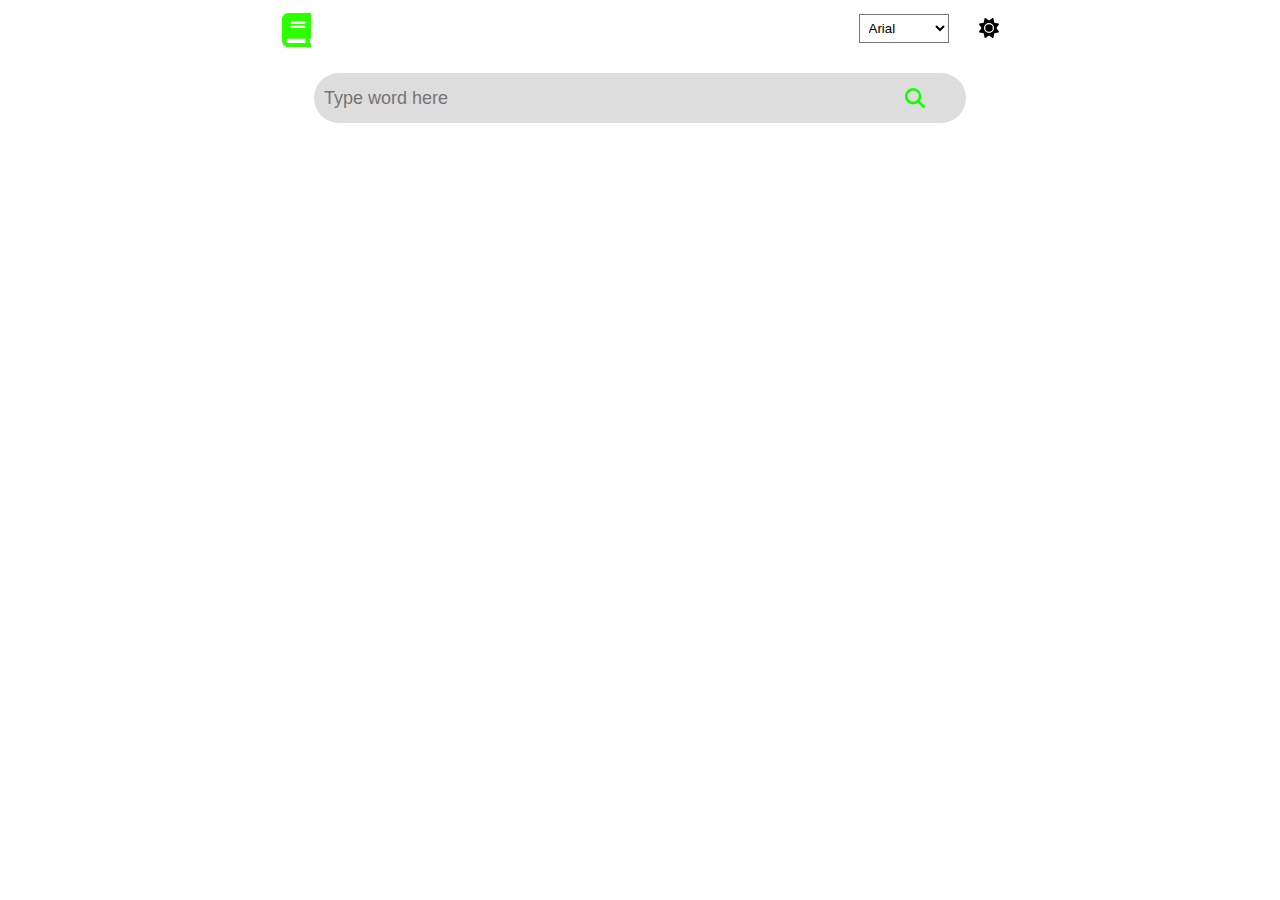
<file: Dectinary/index.html>
<!DOCTYPE html>
<html lang="en">
<head>
    <meta charset="UTF-8">
    <meta http-equiv="X-UA-Compatible" content="IE=edge">
    <meta name="viewport" content="width=device-width, initial-scale=1.0">
    <link rel="stylesheet" href="main.css">
    <title>dectinary</title>
</head>
<body>
    <header>
        <div class="icon">
            <svg viewBox="0 0 448 512"><path d="M96 0C43 0 0 43 0 96V416c0 53 43 96 96 96H384h32c17.7 0 32-14.3 32-32s-14.3-32-32-32V384c17.7 0 32-14.3 32-32V32c0-17.7-14.3-32-32-32H384 96zm0 384H352v64H96c-17.7 0-32-14.3-32-32s14.3-32 32-32zm32-240c0-8.8 7.2-16 16-16H336c8.8 0 16 7.2 16 16s-7.2 16-16 16H144c-8.8 0-16-7.2-16-16zm16 48H336c8.8 0 16 7.2 16 16s-7.2 16-16 16H144c-8.8 0-16-7.2-16-16s7.2-16 16-16z"/></svg>
        </div>
        <div class="settings">
            <select name="font" id="font">
                <option value="Arial">Arial</option>
                <option value="sans-serif">sans serif</option>
            </select>
            <div class="theme">
                <div class="moon"><svg viewBox="0 0 384 512"><path d="M223.5 32C100 32 0 132.3 0 256S100 480 223.5 480c60.6 0 115.5-24.2 155.8-63.4c5-4.9 6.3-12.5 3.1-18.7s-10.1-9.7-17-8.5c-9.8 1.7-19.8 2.6-30.1 2.6c-96.9 0-175.5-78.8-175.5-176c0-65.8 36-123.1 89.3-153.3c6.1-3.5 9.2-10.5 7.7-17.3s-7.3-11.9-14.3-12.5c-6.3-.5-12.6-.8-19-.8z"/></svg></div>
                <div class="sun active"><svg viewBox="0 0 512 512"> <path d="M361.5 1.2c5 2.1 8.6 6.6 9.6 11.9L391 121l107.9 19.8c5.3 1 9.8 4.6 11.9 9.6s1.5 10.7-1.6 15.2L446.9 256l62.3 90.3c3.1 4.5 3.7 10.2 1.6 15.2s-6.6 8.6-11.9 9.6L391 391 371.1 498.9c-1 5.3-4.6 9.8-9.6 11.9s-10.7 1.5-15.2-1.6L256 446.9l-90.3 62.3c-4.5 3.1-10.2 3.7-15.2 1.6s-8.6-6.6-9.6-11.9L121 391 13.1 371.1c-5.3-1-9.8-4.6-11.9-9.6s-1.5-10.7 1.6-15.2L65.1 256 2.8 165.7c-3.1-4.5-3.7-10.2-1.6-15.2s6.6-8.6 11.9-9.6L121 121 140.9 13.1c1-5.3 4.6-9.8 9.6-11.9s10.7-1.5 15.2 1.6L256 65.1 346.3 2.8c4.5-3.1 10.2-3.7 15.2-1.6zM160 256a96 96 0 1 1 192 0 96 96 0 1 1 -192 0zm224 0a128 128 0 1 0 -256 0 128 128 0 1 0 256 0z"/></svg></div>
            </div>
        </div>
    </header>
    <form class="form-word">
        <svg viewBox="0 0 512 512"><path d="M416 208c0 45.9-14.9 88.3-40 122.7L502.6 457.4c12.5 12.5 12.5 32.8 0 45.3s-32.8 12.5-45.3 0L330.7 376c-34.4 25.2-76.8 40-122.7 40C93.1 416 0 322.9 0 208S93.1 0 208 0S416 93.1 416 208zM208 352a144 144 0 1 0 0-288 144 144 0 1 0 0 288z"/></svg>
        <input type="text" name="word" placeholder="Type word here">
        <input type="submit" style="display:none">
    </form>
    <div class="audios">
        <div class="audio" style="display:none">
        </div>  
        <div class="word">
            
        </div>
        <div class="play">
            <svg viewBox="0 0 384 512"><path d="M73 39c-14.8-9.1-33.4-9.4-48.5-.9S0 62.6 0 80V432c0 17.4 9.4 33.4 24.5 41.9s33.7 8.1 48.5-.9L361 297c14.3-8.7 23-24.2 23-41s-8.7-32.2-23-41L73 39z"/></svg>
        </div>
    </div>
    <div class="meanings">
    </div>
</body>
<script src="script.js"></script>
</html>
</file>
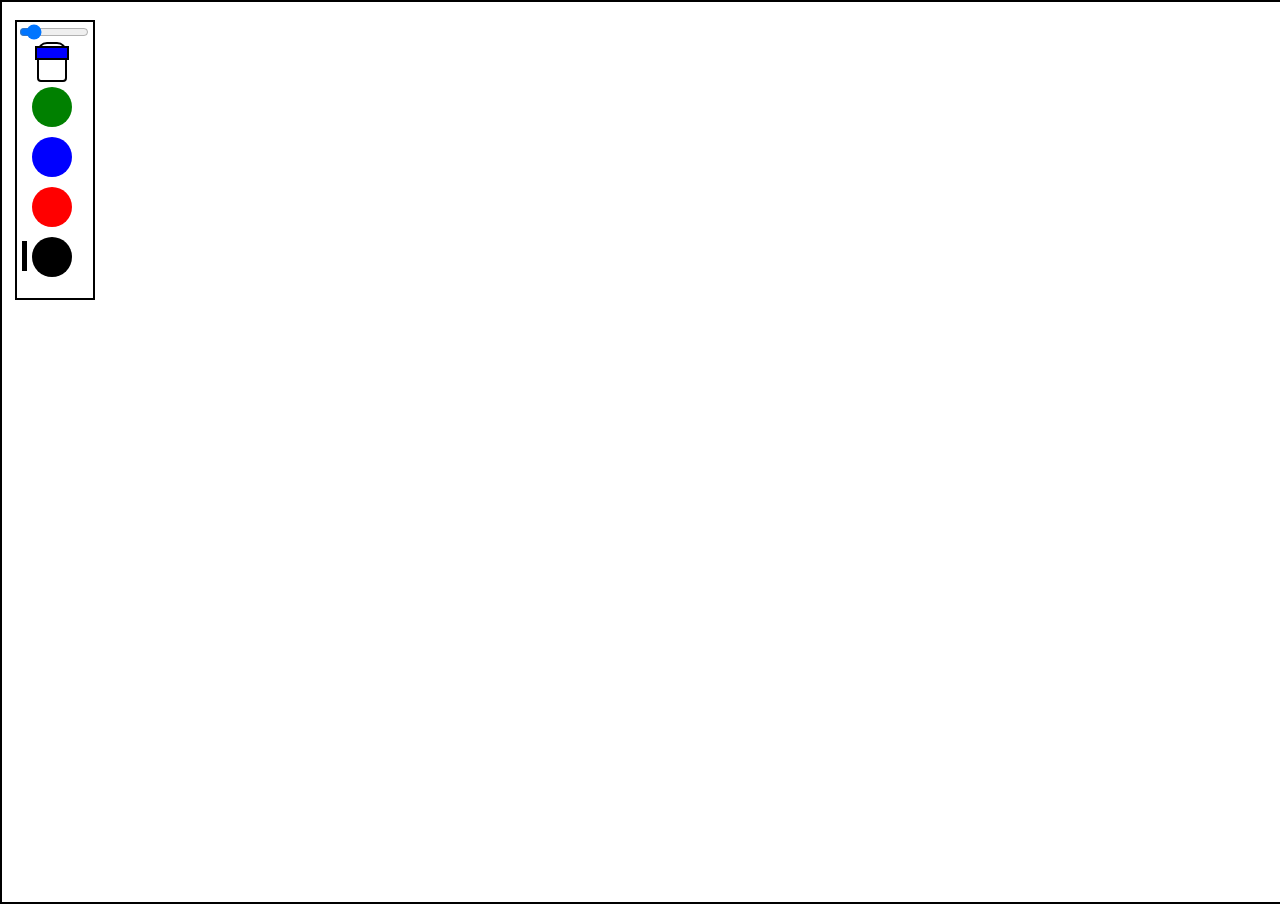
<file: draw-app/index.html>
<!DOCTYPE html>
<html lang="en">
<head>
    <meta charset="UTF-8">
    <meta http-equiv="X-UA-Compatible" content="IE=edge">
    <meta name="viewport" content="width=device-width, initial-scale=1.0">
    <title>Document</title>
    <link rel="stylesheet" href="main.css">
</head>
<body style="margin:0; padding:0">
    <canvas id="canvas"></canvas>
    
    <div class="setting">
    <div class="colors" color-data="green"></div>
    <div class="colors" color-data="blue"></div>
    <div class="colors" color-data="red"></div>
    <div class="colors active" color-data="black"></div>
    <div class="colors" color-data="white"></div>
    <input type="range" max="40" min="0" value="5">
</div>

</body>
<script src="canvas.js"></script>
</html>
</file>
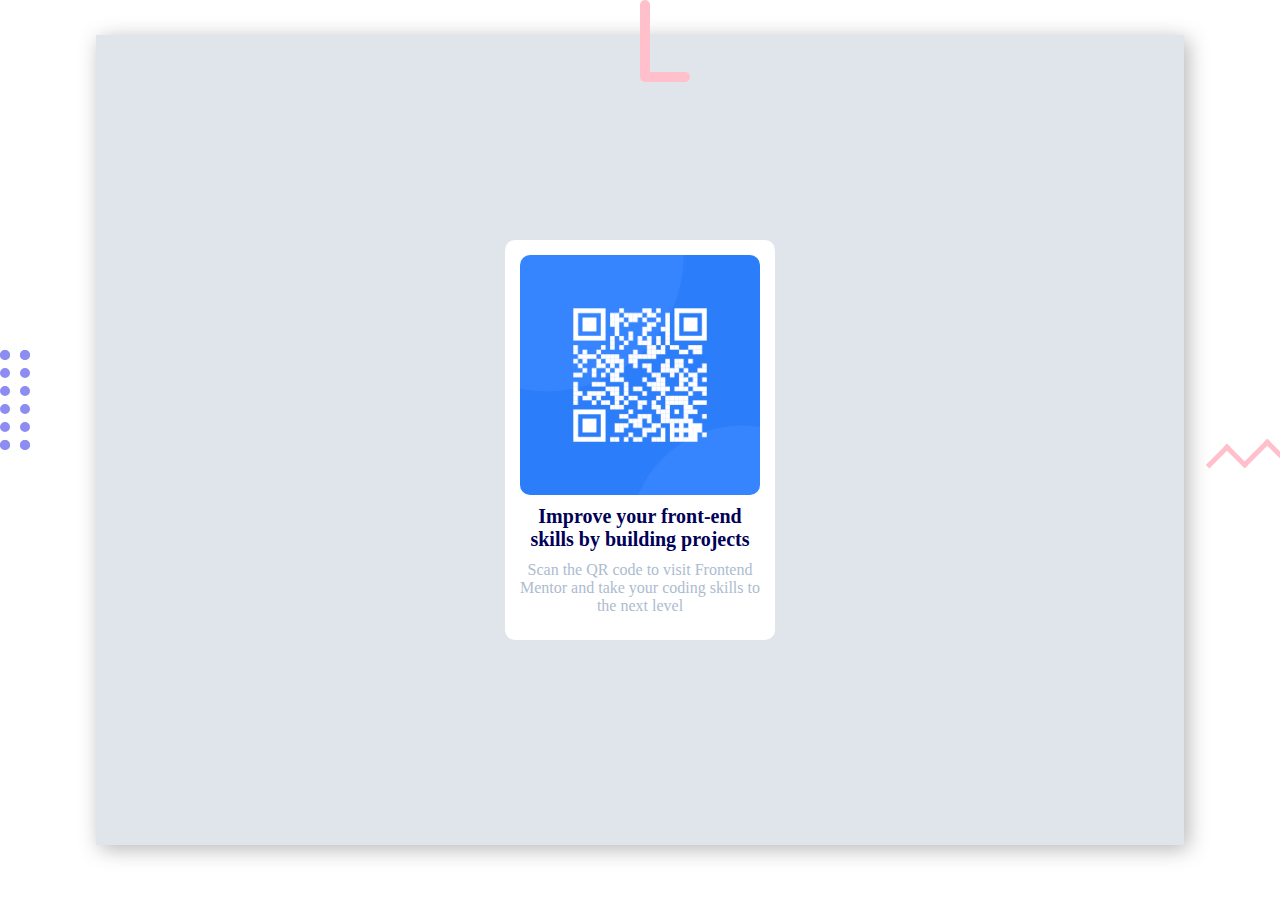
<file: qr-code-component-main/index.html>
<!DOCTYPE html>
<html lang="en">
<head>
  <meta charset="UTF-8">
  <meta name="viewport" content="width=device-width, initial-scale=1.0"> <!-- displays site properly based on user's device -->

  <link rel="icon" type="image/png" sizes="32x32" href="./images/favicon-32x32.png">
  
  <title>Frontend Mentor | QR code component</title>
  <style>
    .attribution { font-size: 11px; text-align: center; }
    .attribution a { color: hsl(228, 45%, 44%); }
  </style>
  <link rel="stylesheet" href="main.css">
</head>
<body>
  <div class="style1"></div>
  <div class="style2"></div>
  <div class="style3"></div>
<div class="container">
  <div class="content">
    <img src="./images/image-qr-code.png" alt="">
    <div class="line1">
      Improve your front-end skills by building projects
    </div>
    <div class="line2">
      Scan the QR code to visit Frontend Mentor and take your coding skills to the next level
    </div>

  </div>

  <div class="attribution">
    Challenge by <a href="https://www.frontendmentor.io?ref=challenge" target="_blank">Frontend Mentor</a>. 
    Coded by <a href="#">Ahmed alnono</a>.
  </div>

</div>
  
</body>
</html>
</file>
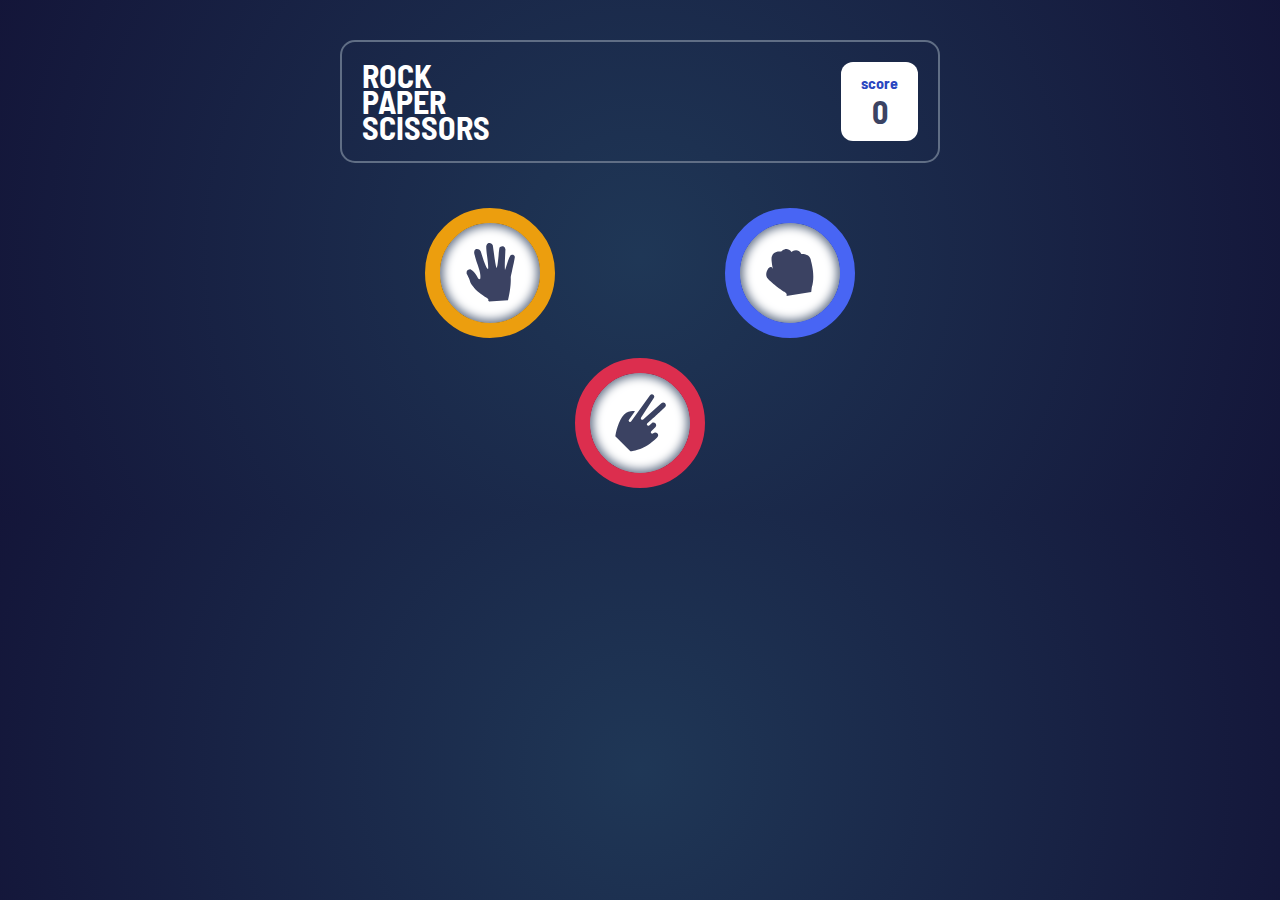
<file: Rock, Paper, Scissors game/index.html>
<!DOCTYPE html>
<html lang="en">
<head>
  <meta charset="UTF-8">
  <meta name="viewport" content="width=device-width, initial-scale=1.0"> <!-- displays site properly based on user's device -->

  <link rel="icon" type="image/png" sizes="32x32" href="./images/favicon-32x32.png">
  
  <title>Rock, Paper, Scissors</title>
  <link rel="stylesheet" href="style.css">
</head>
<body>
  <header>
    <div class="game-header">
      <h1>ROCK</h1>
      <h1>PAPER</h1>
      <h1>SCISSORS</h1>
    </div>
    <div class="score">
      <span>score</span>
      <h1>0</h1>
    </div>
  </header>
  <section class="chose active">
    <nav class="top">
      <div style="outline:15px solid hsl(39, 89%, 49%);" id="paper">
      <svg xmlns="http://www.w3.org/2000/svg" width="49" height="59"><path fill="#3B4262" d="M47.125 11.832a2.922 2.922 0 00-1.232-.198c-.57.04-1.029.271-1.302.65-1.604 2.248-2.919 6.493-3.979 9.905-.486 1.577-1.14 3.688-1.612 4.69-.493-2.807.064-13.09.28-17.05l.003-.064c.15-2.751.17-3.234.138-3.446-.238-1.509-.843-2.5-1.799-2.943-.966-.45-2.22-.25-3.572.563-.677.41-.865 1.816-1.446 8.19l-.002.028c-.32 3.502-1.058 11.566-1.965 12.91-1.023-1.88-2.431-12.555-3.039-17.176-.425-3.236-.673-5.094-.84-5.655-.35-1.176-1.83-2.176-3.295-2.232-1.22-.06-2.22.56-2.698 1.638-.894.995-.578 4.292.41 12.102.47 3.718 1.44 11.395.83 12.257-1.219-.133-3.31-4.942-6.215-14.299-.816-2.62-1.068-3.408-1.318-3.753-.494-1.202-2.172-2.129-3.676-2.024a3.183 3.183 0 00-.377.049c-.787.156-2.584.881-2.2 4.226 1.06 4.637 2.213 8.041 3.331 11.346l.023.066c.669 1.98 1.302 3.85 1.89 5.925 1.385 4.9.846 7.94.84 7.975-.046.312-.143.503-.288.57a.556.556 0 01-.195.045c-.44.03-1.098-.26-1.437-.45-.776-1.482-4.636-8.544-8.134-9.524l-.126-.037-.127.012c-1.283.121-2.226.606-2.803 1.441-.914 1.32-.535 3.002-.444 3.34l.052.12c.028.051 2.834 5.165 3.268 7.544.374 2.04 2.311 4.25 3.869 6.026l.064.073c.508.58.946 1.083 1.292 1.548 4.519 4.713 11.665 8.677 11.723 8.71.892.657 1.387 1.293 1.44 1.84a.798.798 0 01-.16.58l-.155.162.988.96 18.853-1.324.804-3.684c2.486-10.402 1.967-19.272 1.958-19.33.01-.327.706-3.483 1.266-6.033l.017-.065c1.117-5.08 2.505-11.4 2.772-13.803.116-1.028-.542-1.972-1.675-2.401z"/></svg>
      </div>
      <div style="outline:15px solid hsl(230, 89%, 62%);" id="rock">
        <svg xmlns="http://www.w3.org/2000/svg" width="48" height="48"><path fill="#3B4262" d="M45.06 12.22c-.642-8.096-9.734-7.269-9.734-7.269-3.837-6.765-9.832-1.865-9.832-1.865-4.606-6.63-10.38-.486-10.38-.486-9.957-1.074-9.571 7.066-9.571 7.066-.234 2.588 1.403 10.593 1.403 10.593-1.477-4.614-4.68-.784-4.68-.784-3.94 6.078-.975 9.405-.975 9.405 5.33 6.246 16.688 13.743 16.688 13.743 4.113 2.356 2.373 4.457 2.373 4.457l24.876-4.11.571-4.718c3.782-11.436-.739-26.032-.739-26.032z"/></svg>
      </div>
    </nav>
    <div class="bottom" style="outline:15px solid hsl(349, 71%, 52%);" id="scissors">
      <svg xmlns="http://www.w3.org/2000/svg" width="51" height="58"><path fill="#3B4262" d="M13.971 25.702l6.012-8.415c-2.499-.415-7.088-.507-10.846 3.235C3.212 26.421.812 39.163.312 42.248L15.37 57.24c2.711-.232 14.713-1.827 26.279-13.34.122-.249 2.94-2.321.636-4.614-1.1-1.095-2.919-1.074-4.042.044-.572.57-1.461.577-2.021.02-.56-.557-.552-1.443.02-2.012l4.087-4.069c2.076-2.067.119-5.555-2.78-4.717l-3.345 2.851c-.611.53-1.52.439-2.022-.14-.519-.597-.408-1.503.183-2.013 11.687-10.208 9.98-8.979 17.5-15.995 2.809-2.329-.725-6.447-3.493-4.09L28.182 25.45c-.529.448-1.34.457-1.86-.02-.601-.517-.615-1.262-.222-1.85L38.787 3.944c1.854-2.5-1.795-5.277-3.749-2.757L16.28 27.307c-.452.65-1.364.8-1.985.345a1.377 1.377 0 01-.323-1.95z"/></svg>
    </div>
  </section>  
  <section class="result">
    <nav class="user-choice">
      <h2>You Picked</h2>
      <!-- <div style="outline:15px solid hsl(39, 89%, 49%);" id="paper">
        <svg xmlns="http://www.w3.org/2000/svg" width="49" height="59"><path fill="#3B4262" d="M47.125 11.832a2.922 2.922 0 00-1.232-.198c-.57.04-1.029.271-1.302.65-1.604 2.248-2.919 6.493-3.979 9.905-.486 1.577-1.14 3.688-1.612 4.69-.493-2.807.064-13.09.28-17.05l.003-.064c.15-2.751.17-3.234.138-3.446-.238-1.509-.843-2.5-1.799-2.943-.966-.45-2.22-.25-3.572.563-.677.41-.865 1.816-1.446 8.19l-.002.028c-.32 3.502-1.058 11.566-1.965 12.91-1.023-1.88-2.431-12.555-3.039-17.176-.425-3.236-.673-5.094-.84-5.655-.35-1.176-1.83-2.176-3.295-2.232-1.22-.06-2.22.56-2.698 1.638-.894.995-.578 4.292.41 12.102.47 3.718 1.44 11.395.83 12.257-1.219-.133-3.31-4.942-6.215-14.299-.816-2.62-1.068-3.408-1.318-3.753-.494-1.202-2.172-2.129-3.676-2.024a3.183 3.183 0 00-.377.049c-.787.156-2.584.881-2.2 4.226 1.06 4.637 2.213 8.041 3.331 11.346l.023.066c.669 1.98 1.302 3.85 1.89 5.925 1.385 4.9.846 7.94.84 7.975-.046.312-.143.503-.288.57a.556.556 0 01-.195.045c-.44.03-1.098-.26-1.437-.45-.776-1.482-4.636-8.544-8.134-9.524l-.126-.037-.127.012c-1.283.121-2.226.606-2.803 1.441-.914 1.32-.535 3.002-.444 3.34l.052.12c.028.051 2.834 5.165 3.268 7.544.374 2.04 2.311 4.25 3.869 6.026l.064.073c.508.58.946 1.083 1.292 1.548 4.519 4.713 11.665 8.677 11.723 8.71.892.657 1.387 1.293 1.44 1.84a.798.798 0 01-.16.58l-.155.162.988.96 18.853-1.324.804-3.684c2.486-10.402 1.967-19.272 1.958-19.33.01-.327.706-3.483 1.266-6.033l.017-.065c1.117-5.08 2.505-11.4 2.772-13.803.116-1.028-.542-1.972-1.675-2.401z"/></svg>
        </div> -->
    </nav>
      <nav class="final-result">
        <!-- <h1>YOU WIN</h1> -->
          <button class="play-again">Play again</button>
      </nav>
      <nav class="random-choice">
        <h2>The house Picked</h2>
        <!-- <div style="outline:15px solid hsl(230, 89%, 62%);" id="rock">
          <svg xmlns="http://www.w3.org/2000/svg" width="48" height="48"><path fill="#3B4262" d="M45.06 12.22c-.642-8.096-9.734-7.269-9.734-7.269-3.837-6.765-9.832-1.865-9.832-1.865-4.606-6.63-10.38-.486-10.38-.486-9.957-1.074-9.571 7.066-9.571 7.066-.234 2.588 1.403 10.593 1.403 10.593-1.477-4.614-4.68-.784-4.68-.784-3.94 6.078-.975 9.405-.975 9.405 5.33 6.246 16.688 13.743 16.688 13.743 4.113 2.356 2.373 4.457 2.373 4.457l24.876-4.11.571-4.718c3.782-11.436-.739-26.032-.739-26.032z"/></svg>
        </div> -->
      </nav>
  </section>
</body>
<script src="main.js"></script>
</html>
</file>
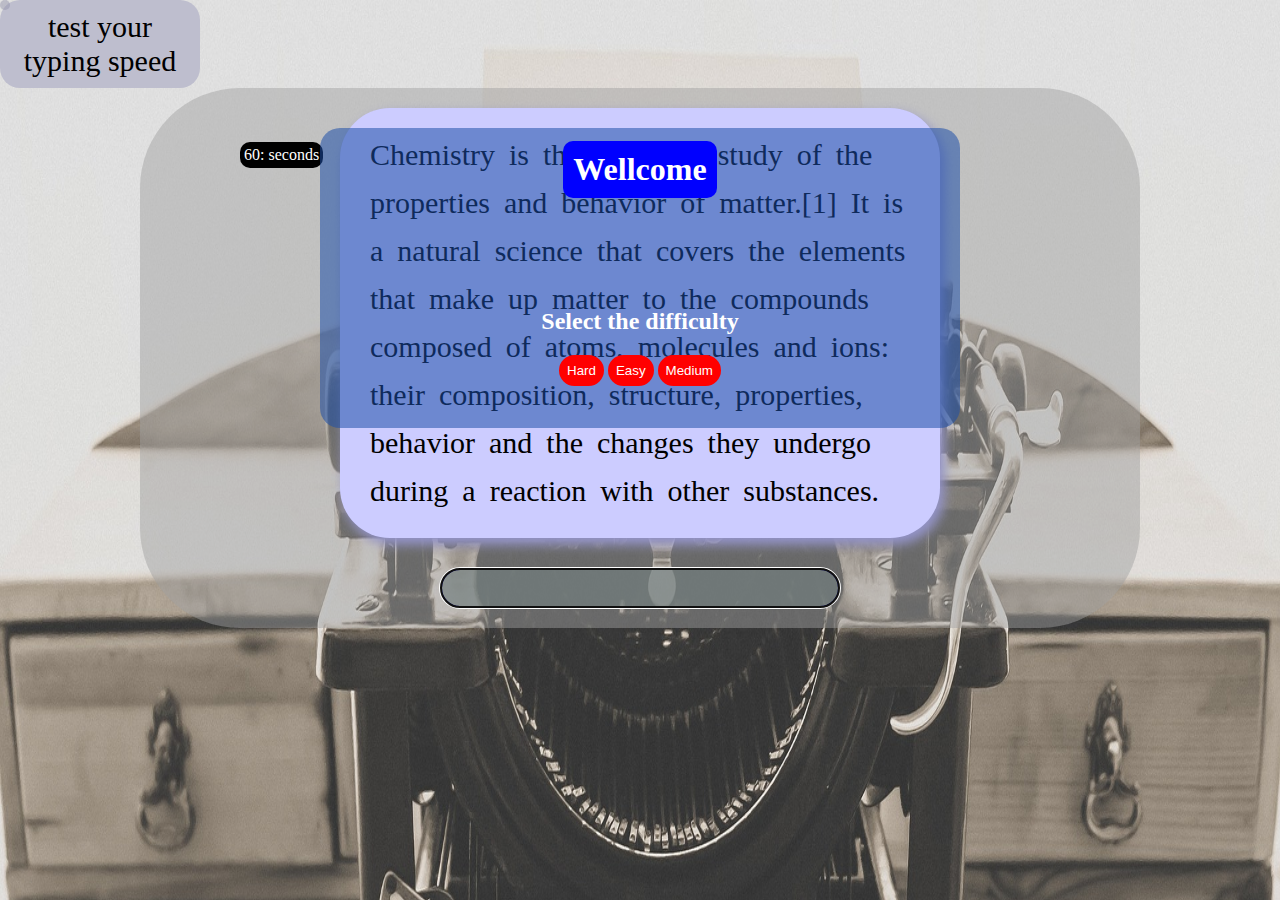
<file: typing project/index.html>
<!DOCTYPE html>
<html lang="en">
<head>
    <meta charset="UTF-8">
    <meta http-equiv="X-UA-Compatible" content="IE=edge">
    <meta name="viewport" content="width=device-width, initial-scale=1.0">
    <title>test typing</title>
    <link rel="stylesheet" href="main.css">
</head>
<body>
    <div class="select-difficulty">
    <div class="background"></div>
    <div class="wellcome">
        <h1>Wellcome</h1>
        <h2>Select the difficulty</h2>
        <div class="difficulty">
            <button class="hard">Hard</button>
            <button class="easy">Easy</button>
            <button class="medium">Medium</button>
        </div>
    </div>
</div>
    <div class="header"> test your typing speed</div>
    <div class="start">Time is start</div>
    <div class="container">
        <div id='seconds-counter'> </div>
        <div class="words">
        </div>
        <input type="text" class="type">
    </div>
</body>
<script src="main.js"></script>
</html>
</file>
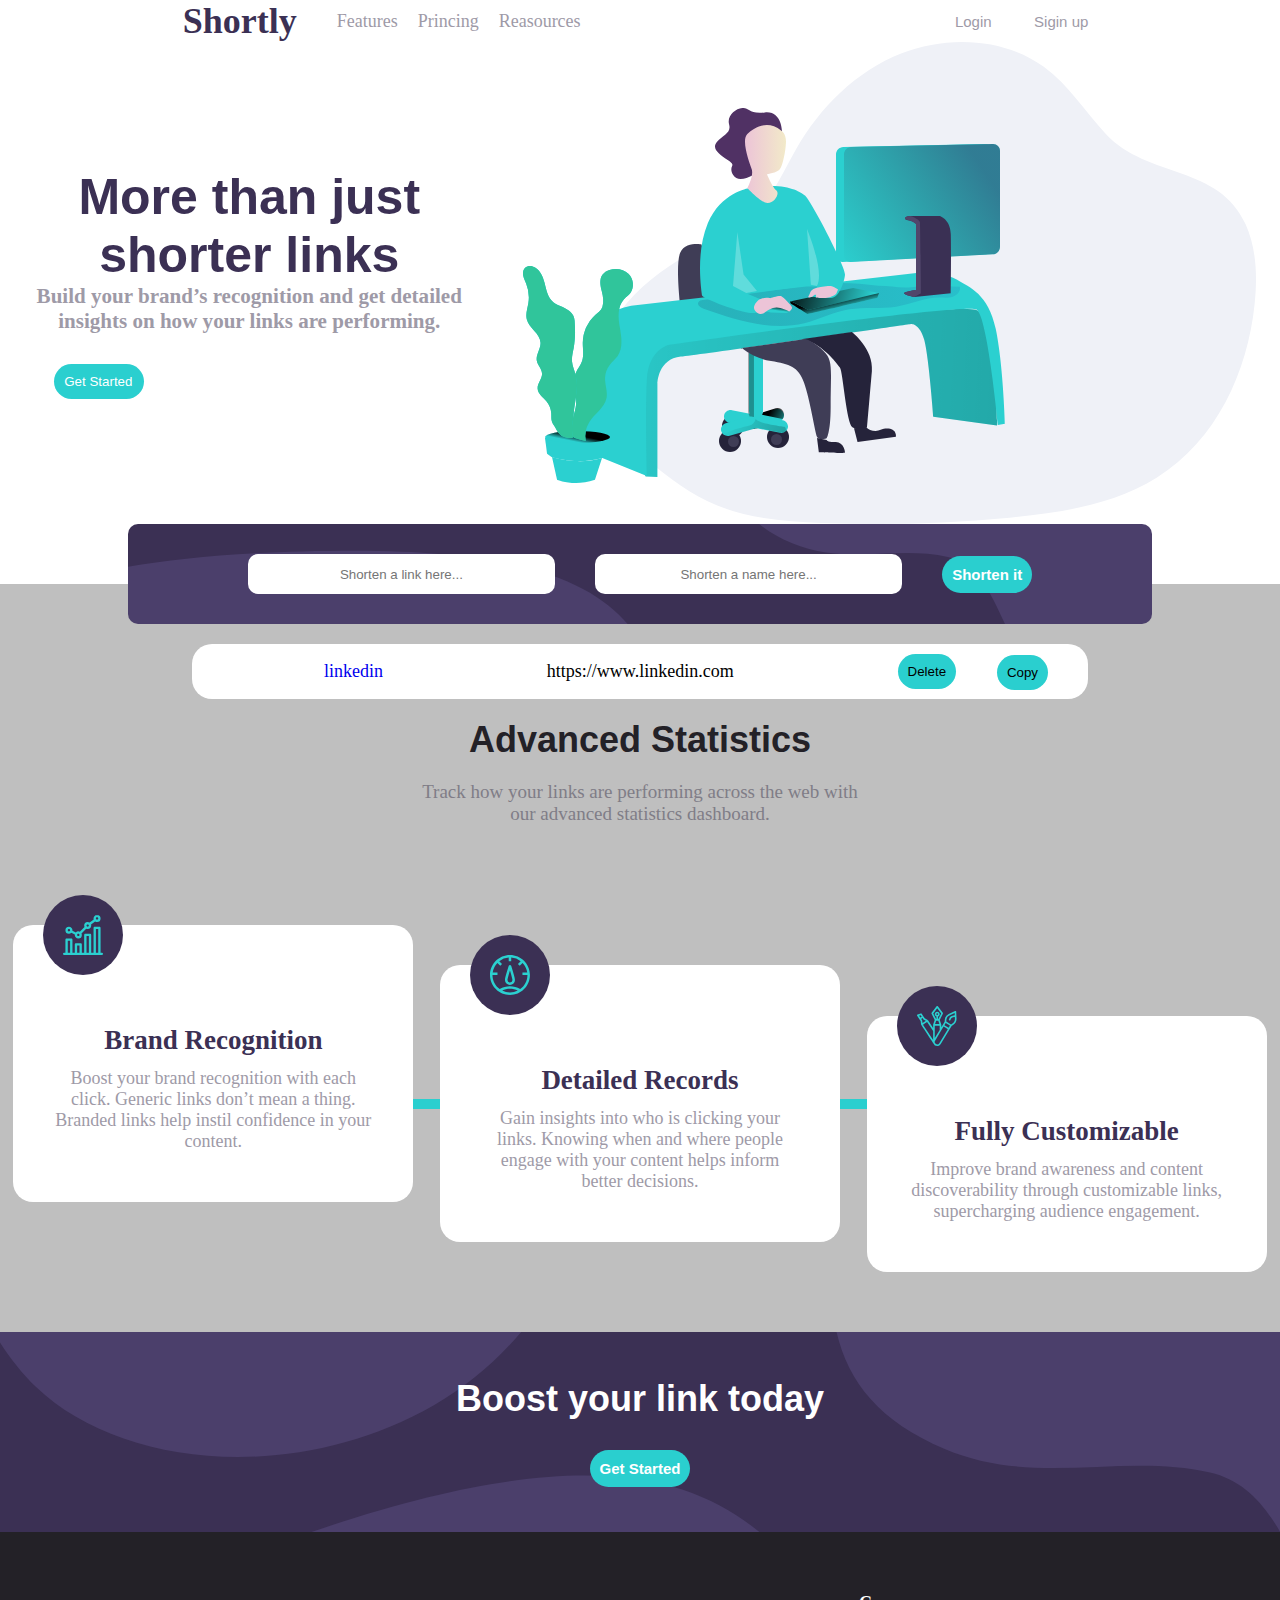
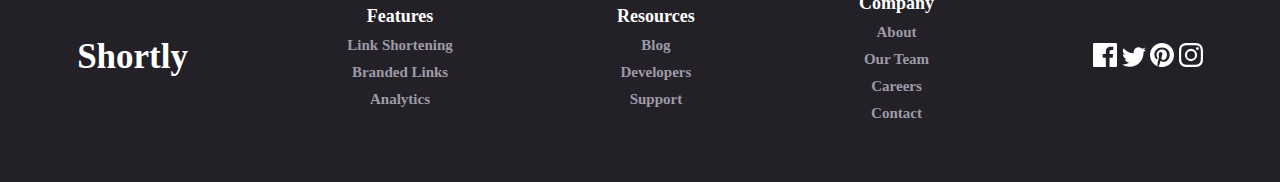
<file: url-shortening-api-master/index.html>
<!DOCTYPE html>
<html lang="en">
<head>
  <meta charset="UTF-8">
  <meta name="viewport" content="width=device-width, initial-scale=1.0"> <!-- displays site properly based on user's device -->

  <link rel="icon" type="image/png" sizes="32x32" href="./images/favicon-32x32.png">
  <title>Shortly URL shortening API Challenge</title>
  <link rel="stylesheet" href="main.css">
</head>
<body>
  <header>
    <div class="header-item-left">
      <h1>Shortly</h1>
      <span>Features</span>
      <span>Princing</span>
      <span>Reasources</span>
    </div>
    <div class="haeder-item-right">
      <button class="login">Login</button>
      <button class="sigin">Sigin up</button>
    </div>
  </header>
  <div class="work">

    <div class='body1-text'>
      <h1>More than just</h1>
      <h1>shorter links</h1>
      <h3> Build your brand’s recognition and get detailed insights 
          on how your links are performing.
      </h3>
      <button>Get Started</button>
    </div>
    <svg xmlns="http://www.w3.org/2000/svg" width="733" height="482"><defs><linearGradient id="a" x1="0%" x2="100%" y1="50%" y2="50%"><stop offset="0%" stop-color="#183866"/><stop offset="100%" stop-color="#1A7FC1"/></linearGradient><linearGradient id="b" x1="-.13%" x2="100%" y1="50.057%" y2="50.057%"><stop offset="0%"/><stop offset="99%" stop-opacity="0"/></linearGradient><linearGradient id="c" x1="176.072%" x2="310.393%" y1="-566.037%" y2="-534.629%"><stop offset="0%"/><stop offset="99%" stop-opacity="0"/></linearGradient><linearGradient id="d" x1="58.928%" x2="52.269%" y1="-257.998%" y2="-277.344%"><stop offset="0%"/><stop offset="99%" stop-opacity="0"/></linearGradient><linearGradient id="e" x1="156.099%" x2="8.109%" y1="-63.273%" y2="-76.114%"><stop offset="0%"/><stop offset="99%" stop-opacity="0"/></linearGradient><linearGradient id="f" x1="2361.044%" x2="2162.651%" y1="-16584.906%" y2="-16647.547%"><stop offset="0%"/><stop offset="99%" stop-opacity="0"/></linearGradient><linearGradient id="g" x1="241.391%" x2="133.142%" y1="-426.052%" y2="-412.195%"><stop offset="0%"/><stop offset="99%" stop-opacity="0"/></linearGradient><linearGradient id="h" x1="106.85%" x2="-35.821%" y1="22.502%" y2="19.27%"><stop offset="0%"/><stop offset="100%" stop-opacity="0"/></linearGradient><linearGradient id="i" x1="14.169%" x2="114.168%" y1="-41.335%" y2="-41.335%"><stop offset="0%" stop-color="#183866"/><stop offset="100%" stop-color="#1A7FC1"/></linearGradient><linearGradient id="j" x1="40.386%" x2="71.43%" y1="39.515%" y2="67.977%"><stop offset="0%"/><stop offset="99%" stop-opacity="0"/></linearGradient><linearGradient id="k" x1="-12.531%" x2="93.689%" y1="44.923%" y2="53.42%"><stop offset="0%"/><stop offset="99%" stop-opacity="0"/></linearGradient><linearGradient id="l" x1="53.702%" x2="43.721%" y1="42.271%" y2="80.595%"><stop offset="0%"/><stop offset="99%" stop-opacity="0"/></linearGradient><linearGradient id="m" x1="190.926%" x2="102.154%" y1="-333.246%" y2="-335.028%"><stop offset="0%"/><stop offset="99%" stop-opacity="0"/></linearGradient><linearGradient id="n" x1="168.578%" x2="111.53%" y1="-126.252%" y2="-126.942%"><stop offset="0%"/><stop offset="99%" stop-opacity="0"/></linearGradient><linearGradient id="o" x1="56.989%" x2="28.128%" y1="43.618%" y2="69.958%"><stop offset="0%"/><stop offset="99%" stop-opacity="0"/></linearGradient><linearGradient id="p" x1="58.095%" x2="57.212%" y1="-1473.571%" y2="-1370.204%"><stop offset="0%"/><stop offset="99%" stop-opacity="0"/></linearGradient><linearGradient id="q" x1="-.04%" x2="99.996%" y1="49.993%" y2="49.993%"><stop offset="0%" stop-color="#ECC4D7"/><stop offset="42%" stop-color="#EFD4D1"/><stop offset="100%" stop-color="#F2EAC9"/></linearGradient><linearGradient id="r" x1="99.032%" x2="199.03%" y1="-163.287%" y2="-163.287%"><stop offset="0%" stop-color="#ECC4D7"/><stop offset="42%" stop-color="#EFD4D1"/><stop offset="100%" stop-color="#F2EAC9"/></linearGradient><linearGradient id="s" x1="124.306%" x2="224.306%" y1="-84.564%" y2="-84.564%"><stop offset="0%" stop-color="#ECC4D7"/><stop offset="42%" stop-color="#EFD4D1"/><stop offset="100%" stop-color="#F2EAC9"/></linearGradient><linearGradient id="t" x1="128.89%" x2="24.06%" y1="100.36%" y2="153.095%"><stop offset="0%" stop-color="#362958" stop-opacity=".501"/><stop offset="100%" stop-color="#34313D" stop-opacity="0"/></linearGradient><linearGradient id="u" x1="3990.942%" x2="3874.36%" y1="-34225.187%" y2="-34268.317%"><stop offset="0%"/><stop offset="99%" stop-opacity="0"/></linearGradient></defs><g fill="none" fill-rule="nonzero"><path fill="#EFF1F7" d="M583.08 92.214c-20.973-22.385-37.208-49.107-62.275-67.375-39.374-28.754-96.041-31.558-142.08-13.494-46.04 18.063-81.905 54.474-105.544 95.703-12.435 21.692-22.202 45.354-40.423 63.08-15.403 14.976-35.648 24.531-54.843 34.938-30.948 16.733-60.752 36.952-80.78 64.695-20.026 27.743-28.98 64.18-16.178 95.446 8.633 21.097 26.022 37.883 43.836 53.081 20.964 17.869 43.496 34.601 69.5 45.248 32.555 13.246 68.694 16.094 104.134 17.442 62.828 2.38 125.757.601 188.319-5.323 51.23-4.844 104.011-13.113 146.874-39.88 60.043-37.484 91-106.163 97.97-173.51 2.836-26.936 2.118-54.928-8.964-79.92-26.504-59.78-98.017-45.798-139.547-90.131z"/><path fill="#3F3D56" d="M178.317 202.334s-16.6-2.947-21.25 8.669c-4.65 11.616 0 51.733 0 51.733L219 307l-40.683-104.666z"/><path fill="#2BD0D0" d="M256.202 379.727l-24.555 7.008c-3.568 1.01-7.31-.952-8.372-4.386-1.047-3.438.987-7.046 4.55-8.069l24.522-7.014c3.565-1.01 7.307.947 8.372 4.379 1.058 3.433-.96 7.045-4.517 8.082z"/><circle cx="255" cy="395" r="11" fill="#25233A"/><circle cx="253.5" cy="397.5" r="5.5" fill="#3F3D56"/><circle cx="210" cy="384" r="11" fill="#25233A"/><path fill="url(#a)" d="M214 384.5a5.5 5.5 0 11-11 0 5.5 5.5 0 0111 0z"/><circle cx="207" cy="399" r="11" fill="#25233A"/><path fill="#3F3D56" d="M216 399.5a5.5 5.5 0 11-11 0 5.5 5.5 0 0111 0z"/><path fill="#2BD0D0" d="M257.085 390.874l-50.787-10.046c-3.574-.717-5.884-4.13-5.168-7.636.732-3.5 4.21-5.764 7.785-5.066l50.787 10.027c3.574.717 5.884 4.13 5.168 7.637-.723 3.507-4.204 5.781-7.785 5.084z"/><path fill="#2BD0D0" d="M226 310h14v59c0 3.866-3.133 7-6.997 7a6.999 6.999 0 01-6.996-7v-59H226z"/><path fill="#2BD0D0" d="M231.187 386.708l-24.537 7.025c-3.568 1.014-7.314-.949-8.375-4.388-1.047-3.44.987-7.05 4.548-8.074l24.537-7.005c3.564-1.01 7.304.948 8.368 4.381 1.039 3.435-.99 7.034-4.541 8.06z"/><path fill="url(#b)" d="M236 386.26l-3.125.551a12.89 12.89 0 01-2.875.172l1.305-.228a10.302 10.302 0 002.507-.755l2.188.26z"/><path fill="url(#c)" d="M261 372.738a6.914 6.914 0 01-1.46 4.262L239 372.65a7.113 7.113 0 001.098-2.462l12.654-3.923a6.201 6.201 0 014.913.579c1.5.867 2.609 2.324 3.083 4.048.164.6.249 1.222.252 1.846z"/><path fill="url(#d)" d="M225.22 371.103a5.776 5.776 0 01-.22-1.58V311h5.943v63.07c-.059.31-.04.627.057.93a9.278 9.278 0 00-2.845-.511c-.69-.04-1.385-.04-2.076 0l.425-.1c.262-.04-.94-2.091-1.283-3.286z" opacity=".31"/><path fill="url(#e)" d="M262.289 389.8c-.97.523-2.061.797-3.17.796a7.063 7.063 0 01-1.33-.13l-22.407-4.406-1.867-.363a6.54 6.54 0 01-2.133 1.055l-1.11.317-23.025 6.666c-3.514 1.007-7.202-.943-8.247-4.362 1.997 1.805 5.029 1.973 7.223.401 2.811-1.896 14.002-4.743 20.341-6.257 2.996-.698 5.288-3.05 5.848-6 .016-.173.042-.346.08-.517 1.056 1.113 2.997 2.362 6.505 3.423 8.64 2.589 22.667 4.304 22.667 4.304s2.532 2.42.625 5.073z" opacity=".31"/><path fill="url(#f)" d="M264 388a7.624 7.624 0 01-2 2 119.75 119.75 0 002-2z"/><path fill="url(#g)" d="M226.3 370.559a6.82 6.82 0 001.7 3.13c-.21.039-.425.092-.641.151L206.088 380c-3.271-.813-5.426-3.865-5.044-7.146.381-3.28 3.181-5.781 6.556-5.854a7.14 7.14 0 011.35.132l17.35 3.427z"/><path fill="#503164" d="M259 89.407s-.276-20.805-17.075-19.01c-16.8 1.793-15.511-5.095-22.687-4.339-7.175.757-15.51 7.786-13.117 16.468 2.395 8.682-6.332 10.623-12.064 17.21-5.733 6.587 1.349 11.976 11.006 18.416 9.657 6.44-.6 4.773 5.125 14.955 5.726 10.181 25.107-2.825 25.107-2.825L259 89.407z"/><path fill="#2BD0D0" d="M122.664 434.601l11.73.399v-93.745s.59-24.241 23.452-26.673c22.861-2.431 230.196-32.466 230.196-32.466s8.218-.87 12.951 14.901c4.733 15.771 9.34 77.787 9.34 77.787l63.64 8.577s1.68-109.55-21.302-115.595c-22.981-6.045-323.522 24.76-323.522 24.76s-22.29 116.352-6.485 142.055z"/><path fill="url(#h)" d="M122.664 434.601l11.73.399v-93.745s.59-24.241 23.452-26.673c22.861-2.431 230.196-32.466 230.196-32.466s8.218-.87 12.951 14.901c4.733 15.771 9.34 77.787 9.34 77.787l63.64 8.577s1.68-109.55-21.302-115.595c-22.981-6.045-323.522 24.76-323.522 24.76s-22.29 116.352-6.485 142.055z" opacity=".197"/><path fill="#2BD0D0" d="M62 303.784s5.744-31.756 46.144-40.079l285.183-32.643s27.996-1.16 40.804 6.587c12.808 7.746 31.088 14.168 38.583 49.223 7.495 35.056 9.286 94.942 9.286 94.942l-7.09 1.1s-10.348-108.44-21.312-115.306c-10.963-6.865-307.402 35.255-307.402 35.255s-20.561 4.088-22.352 34.532c-1.79 30.443 0 96.605 0 96.605L62 409.057V303.784z"/><path fill="url(#i)" d="M355.425 243.844c-14.762-1.9-29.644-3.276-44.519-2.72-11.18.433-22.286 1.966-33.372 3.493l-97.775 13.503c-1.66.23-3.55.603-4.38 2.044-1.592 2.752 2.15 5.464 5.182 6.512 32.51 11.256 67.243 22.656 100.708 14.63 15.3-3.669 29.511-11.288 45.03-13.935 15.518-2.647 31.448-.21 46.933-2.706 14.557-2.345 28.417-9.009 43.172-9.074 4.525 0 9.183.577 13.475-.839 4.293-1.415 8.088-5.739 6.9-10.05-13.853-.478-29.404-3.007-42.992-.262-13.449 2.712-24.894-.596-38.362-.596z" opacity=".19"/><path fill="#2BD0D0" d="M267 259.38l.57 2.114s16.881 10.173 16.775 10.501c-.106.328 70.024-16.24 70.024-16.24L356 251l-89 8.38z"/><path fill="url(#j)" d="M267 259.38l.57 2.114s16.881 10.173 16.775 10.501c-.106.328 70.024-16.24 70.024-16.24L356 251l-89 8.38z"/><path fill="#2BD0D0" d="M268 259.364L330.107 246 356 251.054 285.442 268z"/><path fill="url(#k)" d="M268 259.364L330.107 246 356 251.054 285.442 268z"/><path fill="#2BD0D0" d="M247.832 270.484l14.457.512s3.672.228 4.62-2.717c.95-2.945-5.89-9.16-6.622-9.277-.733-.118-19.76 5.22-17.017 10.556l4.562.926z"/><path fill="url(#l)" d="M247.832 270.484l14.457.512s3.672.228 4.62-2.717c.95-2.945-5.89-9.16-6.622-9.277-.733-.118-19.76 5.22-17.017 10.556l4.562.926z"/><path fill="#2BD0D0" d="M79 416.056l-7.058 21.677c-20.473 7.351-37.88 0-37.88 0L29 415s25.535 8.56 50 1.056z"/><path fill="url(#m)" d="M79 416.056l-7.058 21.677c-20.473 7.351-37.88 0-37.88 0L29 415s25.535 8.56 50 1.056z"/><path fill="#2BD0D0" d="M87 396l-2.284 16.943-5.786 3.008c-24.648 7.42-50.415-1.038-50.415-1.038l-4.443-3.283L22 396h65z"/><path fill="url(#n)" d="M87 396l-2.284 16.943-5.786 3.008c-24.648 7.42-50.415-1.038-50.415-1.038l-4.443-3.283L22 396h65z"/><ellipse cx="54.5" cy="395" fill="#2BD0D0" rx="32.5" ry="6"/><ellipse cx="54.5" cy="395" fill="url(#o)" rx="32.5" ry="6"/><path fill="#2BD0D0" d="M39.641 265.03c-3.182-1.515-6.603-2.658-9.356-4.87-5.547-4.5-6.953-12.248-8.69-19.198-1.736-6.951-5.097-14.593-11.944-16.587-2.562-.737-5.567-.445-7.515 1.39-2.053 1.933-2.47 5.11-1.908 7.914.561 2.804 1.928 5.316 2.985 7.974a36.878 36.878 0 012.172 19.477c-.865 5.389-2.932 10.851-1.605 16.134 2.252 8.964 13.47 14.22 13.78 23.457.212 6.233-4.885 12.001-3.73 18.135.852 4.538 5.005 8.08 5.23 12.692.25 5.23-4.662 9.655-4.424 14.885.237 5.23 5.427 8.725 8.815 12.839a21.453 21.453 0 014.827 12.193c.178 2.791-.179 5.682.726 8.327.66 1.933 1.98 3.575 3.004 5.316 1.13 1.88 1.981 3.914 3.341 5.655a13.696 13.696 0 0014.725 4.651c1.05-6.95.132-14.04.423-21.065.574-13.609 5.691-27.324 2.416-40.535-1.201-4.844-3.512-9.443-3.922-14.413-.363-4.44.812-8.838 1.631-13.217 1.69-9.044 1.664-18.394.97-27.538-.547-7.256-5.618-10.599-11.95-13.616z"/><path fill="#2BD0D0" d="M59.752 300.767c-.053 6.062 1.33 12.33-.612 18.085-1.47 4.362-4.702 7.934-6.371 12.223-3.85 9.899 1.33 21 .273 31.57-.44 4.354-1.936 8.537-2.88 12.813a51.236 51.236 0 00-.851 16.485 4.17 4.17 0 003.325 4.342A51.942 51.942 0 0062.711 399a26.638 26.638 0 013.445-18.59c5.274-8.63 15.522-14.446 17.43-24.359 1.29-6.712-1.715-13.524-1.502-20.355a21.886 21.886 0 014.482-12.548c2.48-3.227 5.839-5.723 8.147-9.07 5.546-8.066 3.817-18.848 2.168-28.494-1.65-9.647-2.607-20.748 3.91-28.057 2.062-2.31 4.748-4.044 6.617-6.513 4.163-5.504 3.112-13.983-1.73-18.902-4.84-4.92-12.635-6.28-19.218-4.116a13.86 13.86 0 00-7.01 4.76c-3.325 4.714-1.995 11.154-.585 16.757 1.23 4.867 2.221 10.483.539 15.39-1.257 3.651-4.443 5.63-7.15 8.172a38.903 38.903 0 00-12.502 27.692z"/><path fill="#30C59B" d="M53.062 354.522c-.938 6.593-2.292 13.239-2.57 19.851v.665a1.757 1.757 0 01-.111.479 51.684 51.684 0 00-.866 16.501c.036.893.261 1.768.66 2.566-.032.279-.072.551-.111.83a13.702 13.702 0 01-14.73-4.652c-1.32-1.741-2.213-3.775-3.342-5.655-1.057-1.748-2.345-3.39-3.005-5.317-.905-2.659-.549-5.536-.727-8.327a21.453 21.453 0 00-4.828-12.196c-3.389-4.087-8.587-7.516-8.818-12.833-.231-5.317 4.676-9.656 4.425-14.887-.224-4.612-4.379-8.154-5.23-12.693-1.157-6.135 3.962-11.903 3.731-18.137-.31-9.238-11.532-14.495-13.785-23.46-1.32-5.284.74-10.747 1.605-16.136a36.876 36.876 0 00-2.146-19.46c-1.057-2.658-2.424-5.163-2.986-7.975-.561-2.81-.145-5.981 1.909-7.922 1.982-1.834 4.954-2.126 7.517-1.389 6.856 1.994 10.204 9.664 11.948 16.615 1.744 6.952 3.144 14.694 8.692 19.2 2.742 2.227 6.176 3.356 9.36 4.872 6.34 3.017 11.413 6.36 11.955 13.55.66 9.145.72 18.496-.97 27.541-.82 4.38-1.982 8.78-1.632 13.219.35 4.44 2.272 8.64 3.527 12.946.139.485.277.977.396 1.469 1.665 6.839 1.13 13.757.132 20.735z"/><path fill="url(#p)" d="M49.718 394a7.789 7.789 0 01-.502-2.488c-.43-5.36-.216-10.78.637-16.047.023-.155.052-.31.08-.465-.171 6.346.374 12.744-.215 19z"/><path fill="#30C59B" d="M107.393 251.014c-1.871 2.47-4.562 4.202-6.627 6.513-6.527 7.303-5.568 18.41-3.916 28.057 1.651 9.646 3.383 20.428-2.172 28.495-2.31 3.32-5.674 5.842-8.159 9.069a21.865 21.865 0 00-4.49 12.548c-.212 6.831 2.798 13.643 1.506 20.355-1.911 9.913-12.175 15.742-17.457 24.36A26.644 26.644 0 0062.654 399a51.824 51.824 0 01-10.064-2.715 5.425 5.425 0 01-2.344-1.415 2.503 2.503 0 01-.247-.345 6.232 6.232 0 01-.699-2.55c-.599-5.506-.3-11.073.886-16.484.033-.16.073-.319.113-.478.946-4.11 2.345-8.14 2.771-12.336a39.84 39.84 0 00-.16-8.166c1.006-6.971 1.545-13.882-.153-20.668-.12-.49-.26-.982-.4-1.467.127-.425.273-.85.44-1.268 1.672-4.289 4.909-7.86 6.38-12.223 1.939-5.756.56-12.023.613-18.085.087-10.47 4.823-20.58 12.429-27.725 2.71-2.542 5.901-4.52 7.16-8.172 1.685-4.907.666-10.523-.54-15.39-1.418-5.603-2.764-12.043.587-16.757 1.665-2.337 4.29-3.857 7.02-4.76 6.567-2.165 14.407-.804 19.249 4.116 4.842 4.92 5.868 13.43 1.698 18.902z"/><path fill="#2BD0D0" d="M225.573 146.146s-27.817 4.3-40.684 34.977c-12.867 30.677-6.176 68.683-5.951 72.027.225 3.344 39.428 17.85 50.635 17.85 11.208 0 13.542-11.229 13.542-11.229l-19.803-8.433 60.17-6.949h10.804l-5.951 10.032s11.743 1.23 19.592 1.511c7.848.281 13.178-15.24 14.057-22.959.88-7.717-34.667-75.458-39.977-79.47-5.31-4.013-19.717-13.817-56.434-7.357z"/><path fill="url(#q)" d="M258.392 88.776s5.032 2.83 4.58 11.985c-.453 9.155-3.29 22.932-6.153 26.5-2.864 3.57-12.88 4.968-12.88 4.968s5.464 12.977 9.53 16.326c4.066 3.349-4.086 15.687-12.015 11.639-7.928-4.049-17.12-14.216-17.12-14.216s6.612-12.245 4.376-18.69c-2.235-6.445-10.772-29.064-4.376-35.242 6.396-6.18 20.186-15.035 34.058-3.27z"/><path fill="#FFF" opacity=".25" d="M214.334 190L210 244.055 223.238 251 234 249.122l-13.428-16.504zM284 187s17.909 42.077 9.97 57l-6.116-1.16L284 187z"/><path fill="url(#r)" d="M235.522 258.045s-6.766 5.775-3.746 10.267c3.02 4.491 6.625 4.363 9.631 2.355 3.006-2.009 8.911-6.776 15.946-4.588 7.035 2.188 8.744 3.58 8.744 3.58s3.705-2.316 2.744-4.639c-.962-2.323-8.32-9.85-10.452-10.825-2.132-.975-10.983 2.021-10.983 2.021s-6.503-1.758-11.884 1.83z"/><path fill="url(#s)" d="M295.191 245.598s-6.385.759-7.998 4.957c-1.613 4.198-2.193 4.71-2.193 4.71s3.606.69 5.106-1.264 3.059-1.133 3.059-1.133l-.447 2.507s9.798 1.477 14.224-.11c4.425-1.589 6.325-3.453 6.325-3.453l1.733-4.24s-4.18-3.03-7.332-3.5c-3.152-.47-12.477 1.526-12.477 1.526z"/><path fill="#25233A" d="M328.893 290s21.934 16.687 19.984 39.259c-1.949 22.572-4.813 56.087-4.813 56.087s-8.846 3.722-14.707 0c-5.862-3.722-9.411-54.65-12.315-59.513-2.904-4.864-20.375-26.79-39.042-28.679L328.893 290z"/><path fill="#3F3D56" d="M219 306.058s10.444 9.895 29.062 13.002c18.619 3.107 27.297 5.7 32.987 21.605 5.69 15.905 11.148 50.137 12.935 53.963 1.786 3.826 9.382 1.874 9.382 1.874s4.296-4.895 4.296-32.114c0-37.946 2.655-45.724-6.913-55.256-9.568-9.533-18.272-12.132-18.272-12.132L219 306.058z"/><path fill="#25233A" d="M294 396l1.82 14.197h3.408s21.948 1.187 22.636.675c.688-.513-1.057-11.243-9.372-10.94-8.316.304-8.861-2.023-8.861-2.023L294 396zm37-9.844L334.518 400l38.437-5.212s1.353-9.093-10.823-8.191c-3.214.234-5.608 2.465-9.471 2.485-3.863.02-7.563-1.543-9.511-4.082L331 386.156z"/><path fill="#2BD0D0" d="M461.804 212.337l-142.243 7.654c-3.44.181-6.376-2.47-6.561-5.926V112.473c.003-4.101 3.267-7.448 7.348-7.535l141.661-2.937a6.835 6.835 0 014.886 1.917 6.898 6.898 0 012.105 4.827v95.971c-.005 4.056-3.164 7.402-7.196 7.621z"/><path fill="#2BD0D0" d="M469.804 212.337l-142.25 7.655c-3.44.177-6.372-2.478-6.554-5.934V112.473c-.004-4.102 3.26-7.452 7.342-7.535l141.68-2.937c3.777-.07 6.898 2.943 6.978 6.738v95.977c-.005 4.057-3.164 7.403-7.196 7.621z"/><path fill="url(#t)" d="M469.804 212.337l-142.25 7.655c-3.44.177-6.372-2.478-6.554-5.934V112.473c-.004-4.102 3.26-7.452 7.342-7.535l141.68-2.937c3.777-.07 6.898 2.943 6.978 6.738v95.977c-.005 4.057-3.164 7.403-7.196 7.621z"/><path fill="#3A3054" d="M427.773 251.138L391.478 255s-11.053-2.23-10.455-3.862c.599-1.633 12.156-3.205 12.156-3.205v-65.804c-.1-.146-1.621-2.084-5.789-3.319-.807-.239-1.628-.43-2.459-.57a7.252 7.252 0 01-2.06-.624c-2.479-1.28.26-3.51 4.107-3.61a9.625 9.625 0 011.802.106h27.913s10.568 2.973 11.08 17.811c.511 14.839 0 59.215 0 59.215z"/><path fill="#51466B" d="M398 251.277L391.322 255s-10.888-2.23-10.299-3.863c.59-1.632 11.995-3.205 11.995-3.205v-65.809c-.138-.152-1.807-1.898-5.703-3.318a28.64 28.64 0 00-4.452-1.195c-2.442-1.28.255-3.51 4.046-3.61 3.228.445 9.585 4.028 9.998 6.073.412 2.044 1.093 71.204 1.093 71.204z"/><path fill="url(#u)" d="M263 389c-.881 1.001-1.29 1.37-.77.547.27-.159.527-.342.77-.547z"/></g></svg>
  </div>
  <form action="" class="links"> 
    <input class="url" type="url"  placeholder="Shorten a link here...">
    <input class="url-name" type="text"  placeholder="Shorten a name here...">
    <button class="add">Shorten it</button>
  </form>
  <div class="body2">
    <div id="my-links">   
      <div class="link" >
        <a  href="https://www.linkedin.com" target="_blank">linkedin</a>
        <textarea readonly class="short">https://www.linkedin.com</textarea>
        <span readonly class="short-span">https://www.linkedin.com</span>
        <button class="delete">Delete</button>
        <button class="copy">Copy</button>
      </div>
    </div>
  <div class="statistics">
    <h1>
      Advanced Statistics
    </h1>
    <span>
      Track how your links are performing across the web with our 
      advanced statistics dashboard.
    </span>
  </div>
  <div class="icons">
    <div class="decore-line"></div>
    <div class="icon" id="icon1">
      <h2>Brand Recognition</h2>
      <span>  
        Boost your brand recognition with each click. Generic links don’t 
        mean a thing. Branded links help instil confidence in your content.
      </span>
    </div>
    <div class="icon" id = 'icon2'>
      <h2>Detailed Records</h2>
      <span> 
        Gain insights into who is clicking your links. Knowing when and where 
        people engage with your content helps inform better decisions.</span>
    </div>
    <div class="icon" id="icon3">
      <h2>Fully Customizable</h2>
      <span>  
        Improve brand awareness and content discoverability through customizable 
        links, supercharging audience engagement.</span>
    </div>

  </div>
  <div class="bost">
    <h1>Boost your link today</h1>
    <button>Get Started</button>
  </div>
</div>
<footer>
  <div class="Shortly"><h2>Shortly</h2></div>

  <div class="features">
    <h6>Features</h6>
    <h6>Link Shortening</h6>
    <h6>Branded Links</h6>
    <h6>Analytics</h6>
  </div>

  <div class="resources">
    <h6>Resources</h6>
    <h6>Blog</h6>
    <h6>Developers</h6>
    <h6>Support</h6>
  </div>

  <div class="company">
    <h6>Company</h6>
    <h6>About</h6>
    <h6>Our Team</h6>
    <h6>Careers</h6>
    <h6>Contact</h6>
  </div>
  <div class="contact-icons">
    <svg xmlns="http://www.w3.org/2000/svg" width="24" height="24"><path fill="#FFF" d="M22.675 0H1.325C.593 0 0 .593 0 1.325v21.351C0 23.407.593 24 1.325 24H12.82v-9.294H9.692v-3.622h3.128V8.413c0-3.1 1.893-4.788 4.659-4.788 1.325 0 2.463.099 2.795.143v3.24l-1.918.001c-1.504 0-1.795.715-1.795 1.763v2.313h3.587l-.467 3.622h-3.12V24h6.116c.73 0 1.323-.593 1.323-1.325V1.325C24 .593 23.407 0 22.675 0z"/></svg>

    <svg xmlns="http://www.w3.org/2000/svg" width="24" height="20"><path fill="#FFF" d="M24 2.557a9.83 9.83 0 01-2.828.775A4.932 4.932 0 0023.337.608a9.864 9.864 0 01-3.127 1.195A4.916 4.916 0 0016.616.248c-3.179 0-5.515 2.966-4.797 6.045A13.978 13.978 0 011.671 1.149a4.93 4.93 0 001.523 6.574 4.903 4.903 0 01-2.229-.616c-.054 2.281 1.581 4.415 3.949 4.89a4.935 4.935 0 01-2.224.084 4.928 4.928 0 004.6 3.419A9.9 9.9 0 010 17.54a13.94 13.94 0 007.548 2.212c9.142 0 14.307-7.721 13.995-14.646A10.025 10.025 0 0024 2.557z"/></svg>

    <svg xmlns="http://www.w3.org/2000/svg" width="24" height="24"><path fill="#FFF" d="M12 0C5.373 0 0 5.372 0 12c0 5.084 3.163 9.426 7.627 11.174-.105-.949-.2-2.405.042-3.441.218-.937 1.407-5.965 1.407-5.965s-.359-.719-.359-1.782c0-1.668.967-2.914 2.171-2.914 1.023 0 1.518.769 1.518 1.69 0 1.029-.655 2.568-.994 3.995-.283 1.194.599 2.169 1.777 2.169 2.133 0 3.772-2.249 3.772-5.495 0-2.873-2.064-4.882-5.012-4.882-3.414 0-5.418 2.561-5.418 5.207 0 1.031.397 2.138.893 2.738a.36.36 0 01.083.345l-.333 1.36c-.053.22-.174.267-.402.161-1.499-.698-2.436-2.889-2.436-4.649 0-3.785 2.75-7.262 7.929-7.262 4.163 0 7.398 2.967 7.398 6.931 0 4.136-2.607 7.464-6.227 7.464-1.216 0-2.359-.631-2.75-1.378l-.748 2.853c-.271 1.043-1.002 2.35-1.492 3.146C9.57 23.812 10.763 24 12 24c6.627 0 12-5.373 12-12 0-6.628-5.373-12-12-12z"/></svg>

    <svg xmlns="http://www.w3.org/2000/svg" width="24" height="24"><path fill="#FFF" d="M12 2.163c3.204 0 3.584.012 4.85.07 3.252.148 4.771 1.691 4.919 4.919.058 1.265.069 1.645.069 4.849 0 3.205-.012 3.584-.069 4.849-.149 3.225-1.664 4.771-4.919 4.919-1.266.058-1.644.07-4.85.07-3.204 0-3.584-.012-4.849-.07-3.26-.149-4.771-1.699-4.919-4.92-.058-1.265-.07-1.644-.07-4.849 0-3.204.013-3.583.07-4.849.149-3.227 1.664-4.771 4.919-4.919 1.266-.057 1.645-.069 4.849-.069zM12 0C8.741 0 8.333.014 7.053.072 2.695.272.273 2.69.073 7.052.014 8.333 0 8.741 0 12c0 3.259.014 3.668.072 4.948.2 4.358 2.618 6.78 6.98 6.98C8.333 23.986 8.741 24 12 24c3.259 0 3.668-.014 4.948-.072 4.354-.2 6.782-2.618 6.979-6.98.059-1.28.073-1.689.073-4.948 0-3.259-.014-3.667-.072-4.947-.196-4.354-2.617-6.78-6.979-6.98C15.668.014 15.259 0 12 0zm0 5.838a6.162 6.162 0 100 12.324 6.162 6.162 0 000-12.324zM12 16a4 4 0 110-8 4 4 0 010 8zm6.406-11.845a1.44 1.44 0 100 2.881 1.44 1.44 0 000-2.881z"/></svg>
  </div>
</footer>
</body>
<script src="main.js"></script>
</html>
</file>
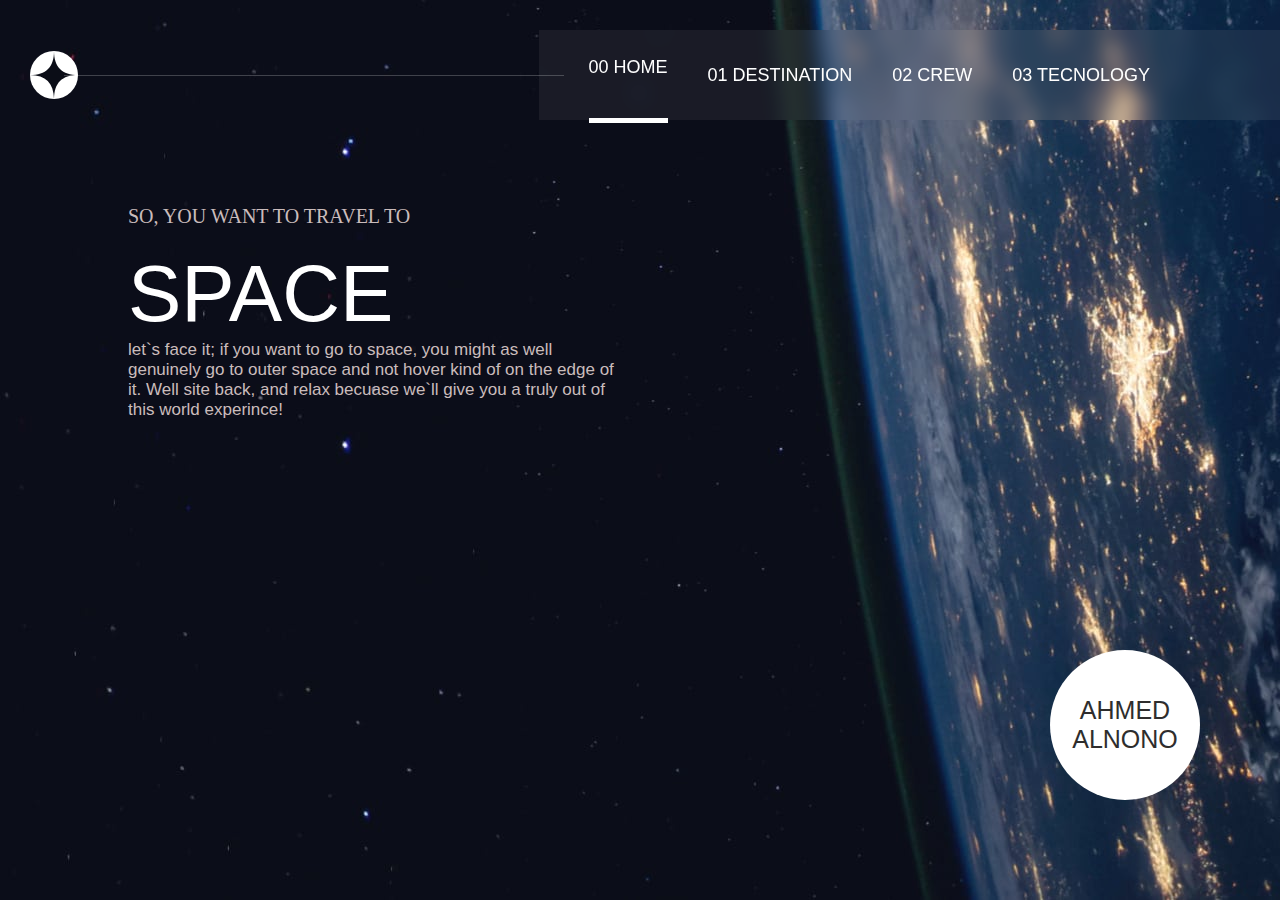
<file: travel_to_space/starter-code/index.html>
<!DOCTYPE html>
<html lang="en">
<head>
  <meta charset="UTF-8">
  <meta name="viewport" content="width=device-width, initial-scale=1.0">

  <link rel="icon" type="image/png" sizes="32x32" href="./assets/favicon-32x32.png">
  
  <title>Frontend Mentor | Space tourism website</title>
  <link rel="stylesheet" href="main.css">
</head>
<body>
<header>
  <svg xmlns="http://www.w3.org/2000/svg" width="48" height="48"><g fill="none" fill-rule="evenodd"><circle cx="24" cy="24" r="24" fill="#FFF"/><path fill="#0B0D17" d="M24 0c0 16-8 24-24 24 15.718.114 23.718 8.114 24 24 0-16 8-24 24-24-16 0-24-8-24-24z"/></g></svg>
  <nav>
    <a href="index.html" class="active" id='home-body'>00 HOME </a>
    <a href="destination-europa.html" class="" id="dest-body">01 DESTINATION </a>
    <a href="crew-commander.html" class="" id="crew-body">02 CREW </a>
    <a href="technology-capsule.html" class="" id="tec-body">03 TECNOLOGY </a>
  </nav>
</header>
<div class="home-body">
  <div class="background-home"></div>
  <div class="travel">
    SO, YOU WANT TO TRAVEL TO <h1>SPACE</h1> 
    <h3>let`s face it; if you want to go to space, you might as well genuinely go to 
      outer space and not hover kind of on the edge of it. Well site back, and relax
      becuase we`ll give you  a truly out of this world experince!
    </h3>
  </div>
  <div class="explore">
    AHMED ALNONO
  </div>
</div>
<div class="dest-body">
  <div class="background-dest"></div>
    <div class="dest-head">
      <span>01</span> PICK YOUR DESTINATION
    </div>
    <div class="dest-component">
      <img src="./assets/destination/image-mars.png" class="plane-img" alt="mars">
      <div class="planes">
        <div class="travel">
          <button id="moon">Moon</button>
          <button id="mars">Mars</button>
          <button id="europa">EUROPA</button>
          <button id="titan">TITAN</button>
        </div>
        <!-- start mars -->
        <div class="mars active1">
        <h1>Mars</h1>
        <span>Don’t forget to pack your hiking boots. You’ll need them to tackle Olympus Mons, 
          the tallest planetary mountain in our solar system. It’s two and a half times 
          the size of Everest!</span>
          <br>
          <br>
          <br>
          <div class="about-plane">
            <span>Avg. distance</span>     <span>Est. travel time</span>
            <h3>225 mil. km</h3>       <h3>9 months</h3>
          </div>
        </div>

        <div class="moon">
          <h1>Moon</h1>
          <span>See our planet as you’ve never seen it before. A perfect relaxing trip away to help 
            regain perspective and come back refreshed. While you’re there, take in some history 
            by visiting the Luna 2 and Apollo 11 landing sites.</span>
            <br>
            <br>
            <br>
            <div class="about-plane">
              <span>Avg. distance</span>     <span>Est. travel time</span>
              <h3>384,400 km</h3>       <h3>3 day</h3>
            </div>
        </div>

        <div class="europa">
          <h1>Europa</h1>
          <span>The smallest of the four Galilean moons orbiting Jupiter, Europa is a 
            winter lover’s dream. With an icy surface, it’s perfect for a bit of 
            ice skating, curling, hockey, or simple relaxation in your snug 
            wintery cabin.</span>
            <br>
            <br>
            <br>
            <div class="about-plane">
              <span>Avg. distance</span>     <span>Est. travel time</span>
              <h3>628 mil. km</h3>       <h3>3 years</h3>
            </div>
        </div>

        <div class="titan">
          <h1>Titan</h1>
          <span>The only moon known to have a dense atmosphere other than Earth, Titan 
            is a home away from home (just a few hundred degrees colder!). As a 
            bonus, you get striking views of the Rings of Saturn.</span>
            <br>
            <br>
            <br>
            <div class="about-plane">
              <span>Avg. distance</span>     <span>Est. travel time</span>
              <h3>1.6 bil. km</h3>       <h3>7 years</h3>
            </div>
        </div>

      </div>
    </div>
</div>
<div class="crew-body">
  <div class="background-crew"></div>
  <div class="crew-in">
    <input type="radio" name="crew-img" class="engineer" id="./assets/crew/image-anousheh-ansari.webp">
    <input type="radio" name="crew-img" class="commander" id ='./assets/crew/image-douglas-hurley.webp'>
    <input type="radio" name="crew-img" class="mission" id="./assets/crew/image-mark-shuttleworth.webp">
    <input type="radio" name="crew-img" class="pilot" id="./assets/crew/image-victor-glover.webp" checked>  </div>
  <div class="about-crew" id="engineer">
    <div class="meet-crew">
      <span style="color:rgb(162, 167, 167)"> 02 </span>
      <h3>Meet your crew</h3>
    </div>
    <span>Flight Engineer</span>
    <h1>Anousheh Ansari</h1>
    <h6>Anousheh Ansari is an Iranian American engineer and co-founder of Prodea Systems. 
      Ansari was the fourth self-funded space tourist, the first self-funded woman to 
      fly to the ISS, and the first Iranian in space. </h6>
  </div>

  <div class="about-crew" id="commander">
    <div class="meet-crew">
      <span style="color:rgb(162, 167, 167)"> 02 </span>
      <h3>Meet your crew</h3>
    </div>
    <span>Commander</span>
    <h1>Douglas Hurley</h1>
    <h6>  Douglas Gerald Hurley is an American engineer, former Marine Corps pilot 
      and former NASA astronaut. He launched into space for the third time as 
      commander of Crew Dragon Demo-2. </h6>

  </div>


  <div class="about-crew active2" id="pilot">
    <div class="meet-crew">
      <span style="color:rgb(162, 167, 167)"> 02 </span>
      <h3>Meet your crew</h3>
    </div>
    <span>Pilot</span>
    <h1>Victor Glover</h1>
    <h6>  Pilot on the first operational flight of the SpaceX Crew Dragon to the 
      International Space Station. Glover is a commander in the U.S. Navy where 
      he pilots an F/A-18.He was a crew member of Expedition 64, and served as a 
      station systems flight engineer. </h6>

  </div>


  <div class="about-crew" id="mission">
    <div class="meet-crew">
      <span style="color:rgb(162, 167, 167)"> 02 </span>
      <h3>Meet your crew</h3>
    </div>
    <span>Mission Specialist</span>
    <h1>Mark Shuttleworth</h1>
    <h6>  Mark Richard Shuttleworth is the founder and CEO of Canonical, the company behind 
      the Linux-based Ubuntu operating system. Shuttleworth became the first South 
      African to travel to space as a space tourist.</h6>
  </div>

  <div class="crew">
    <img src="./assets/crew/image-victor-glover.webp" alt="">
  </div>
</div>
<div class="tec-body">
  <div class="backgroun-tec"></div>
  <h1><span>03 </span> Space launch 101</h1>
  <div class="rocket">
    <div class="vehicle">
      <div class="about-travel">
        <button class="active3">1</button>
        <button class="">2</button>
        <button class="">3</button>
     </div>
     <div class="step1 active4">
      <h3>The terminology...</h3>
      <h1>Spaceport</h1>
      <h3>  A spaceport or cosmodrome is a site for launching (or receiving) spacecraft, 
        by analogy to the seaport for ships or airport for aircraft. Based in the 
        famous Cape Canaveral, our spaceport is ideally situated to take advantage 
        of the Earth’s rotation for launch.</h3>
     </div>

     <div class="step2">
          <h3>The terminology...</h3>
          <h1>Launch vehicle</h1>
          <h3>  A launch vehicle or carrier rocket is a rocket-propelled vehicle used to carry a 
          payload from Earth's surface to space, usually to Earth orbit or beyond. Our 
          WEB-X carrier rocket is the most powerful in operation. Standing 150 metres tall, 
          it's quite an awe-inspiring sight on the launch pad!</h3>
     </div>
     

     <div class="step3">
      <h3>The terminology...</h3>
      <h1>Space capsule</h1>
      <h3>  A space capsule is an often-crewed spacecraft that uses a blunt-body reentry 
        capsule to reenter the Earth's atmosphere without wings. Our capsule is where 
        you'll spend your time during the flight. It includes a space gym, cinema, 
        and plenty of other activities to keep you entertained.</h3>
     </div>
    </div>
    <img class="launch" src="./assets/technology/image1.jpg" alt="">
  </div>
</div>
</body>
<script src="../main.js"></script>
</html>
</file>
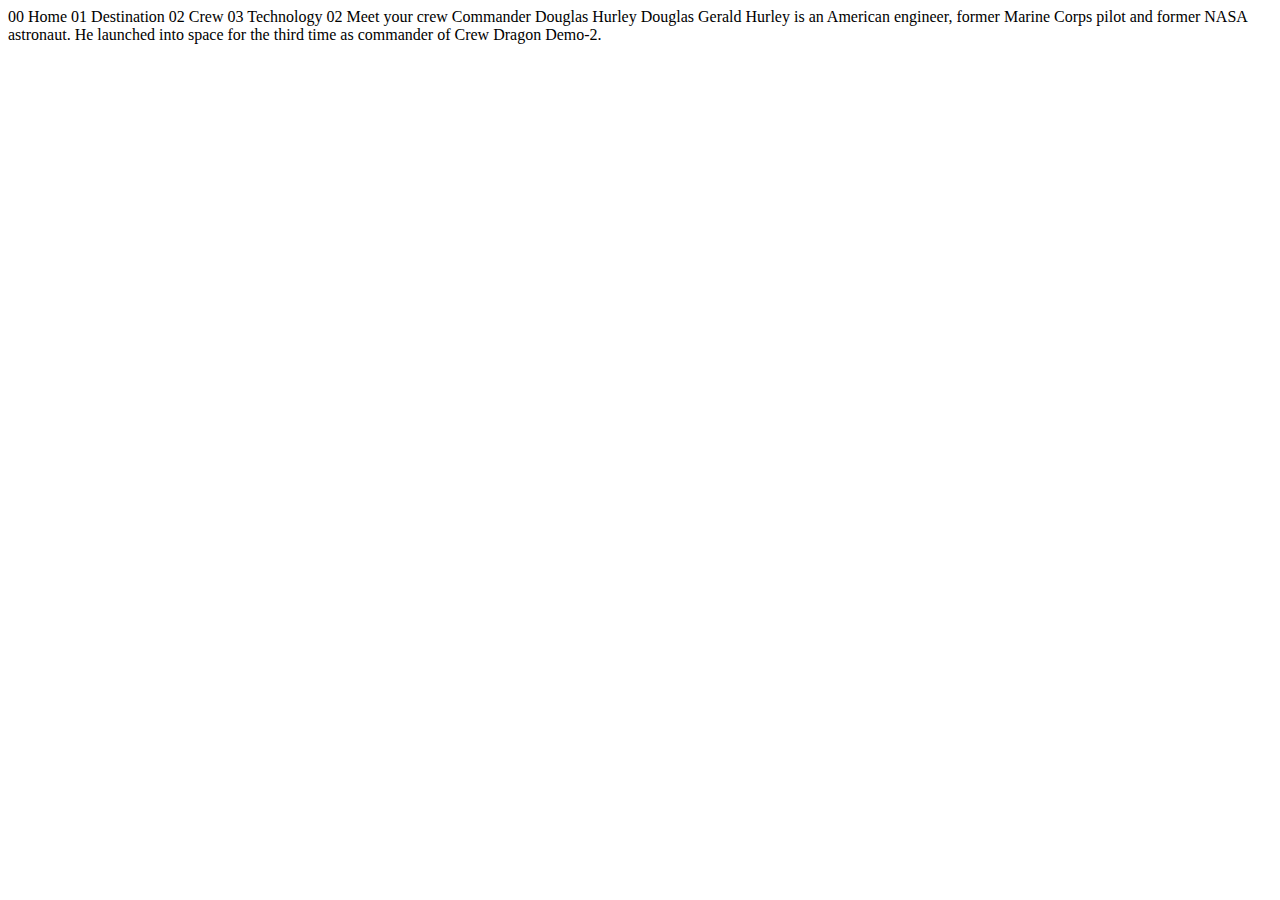
<file: travel_to_space/starter-code/not-used-html/crew-commander.html>
<!DOCTYPE html>
<html lang="en">
<head>
  <meta charset="UTF-8">
  <meta name="viewport" content="width=device-width, initial-scale=1.0">

  <link rel="icon" type="image/png" sizes="32x32" href="./assets/favicon-32x32.png">
  
  <title>Frontend Mentor | Space tourism website</title>
</head>
<body>

  00 Home
  01 Destination
  02 Crew
  03 Technology

  02 Meet your crew

  Commander
  Douglas Hurley

  Douglas Gerald Hurley is an American engineer, former Marine Corps pilot 
  and former NASA astronaut. He launched into space for the third time as 
  commander of Crew Dragon Demo-2.
</body>
</html>
</file>
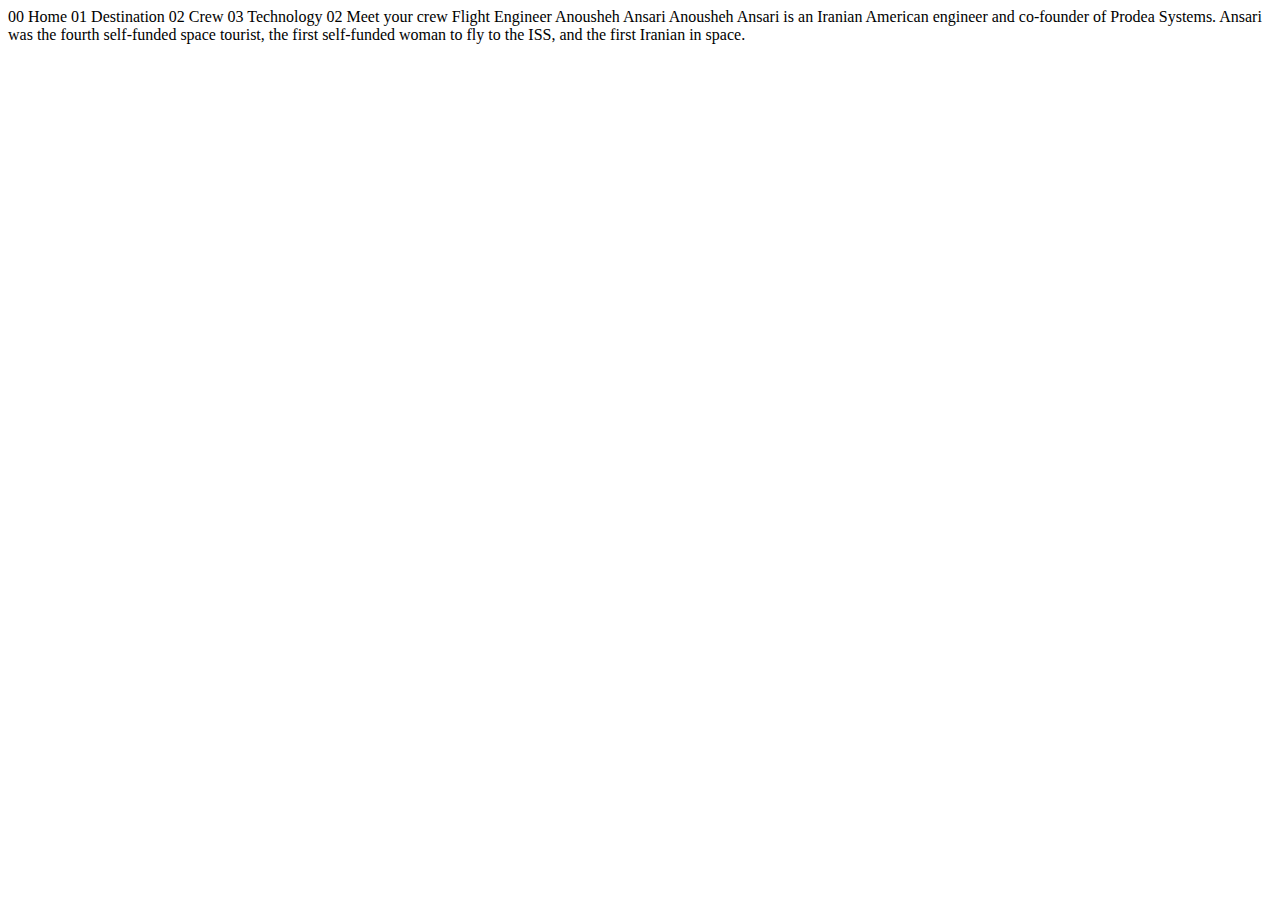
<file: travel_to_space/starter-code/not-used-html/crew-engineer.html>
<!DOCTYPE html>
<html lang="en">
<head>
  <meta charset="UTF-8">
  <meta name="viewport" content="width=device-width, initial-scale=1.0">

  <link rel="icon" type="image/png" sizes="32x32" href="./assets/favicon-32x32.png">
  
  <title>Frontend Mentor | Space tourism website</title>
</head>
<body>

  00 Home
  01 Destination
  02 Crew
  03 Technology

  02 Meet your crew

  Flight Engineer
  Anousheh Ansari

  Anousheh Ansari is an Iranian American engineer and co-founder of Prodea Systems. 
  Ansari was the fourth self-funded space tourist, the first self-funded woman to 
  fly to the ISS, and the first Iranian in space. 
</body>
</html>
</file>
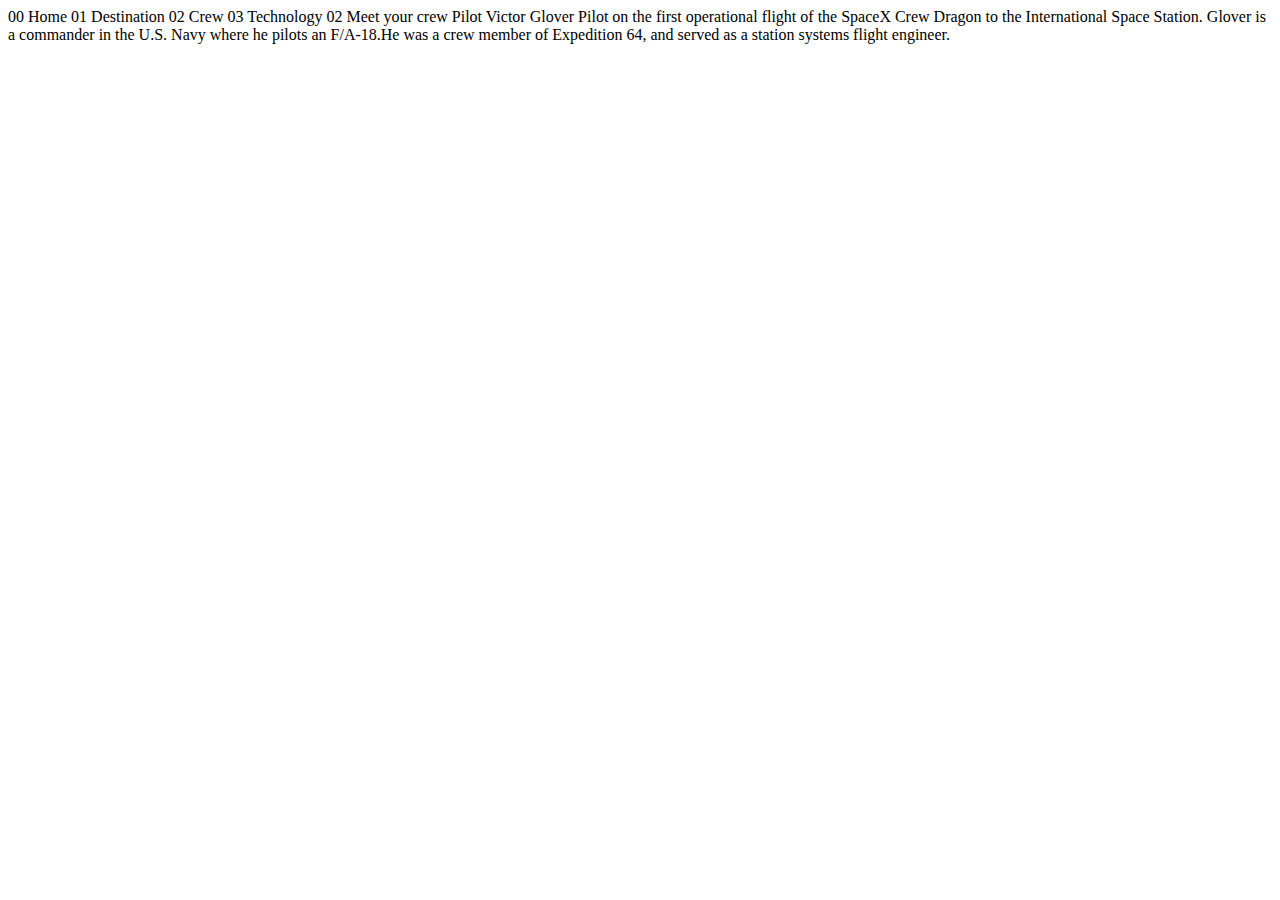
<file: travel_to_space/starter-code/not-used-html/crew-pilot.html>
<!DOCTYPE html>
<html lang="en">
<head>
  <meta charset="UTF-8">
  <meta name="viewport" content="width=device-width, initial-scale=1.0">

  <link rel="icon" type="image/png" sizes="32x32" href="./assets/favicon-32x32.png">
  
  <title>Frontend Mentor | Space tourism website</title>
</head>
<body>

  00 Home
  01 Destination
  02 Crew
  03 Technology

  02 Meet your crew

  Pilot
  Victor Glover

  Pilot on the first operational flight of the SpaceX Crew Dragon to the 
  International Space Station. Glover is a commander in the U.S. Navy where 
  he pilots an F/A-18.He was a crew member of Expedition 64, and served as a 
  station systems flight engineer. 
</body>
</html>
</file>
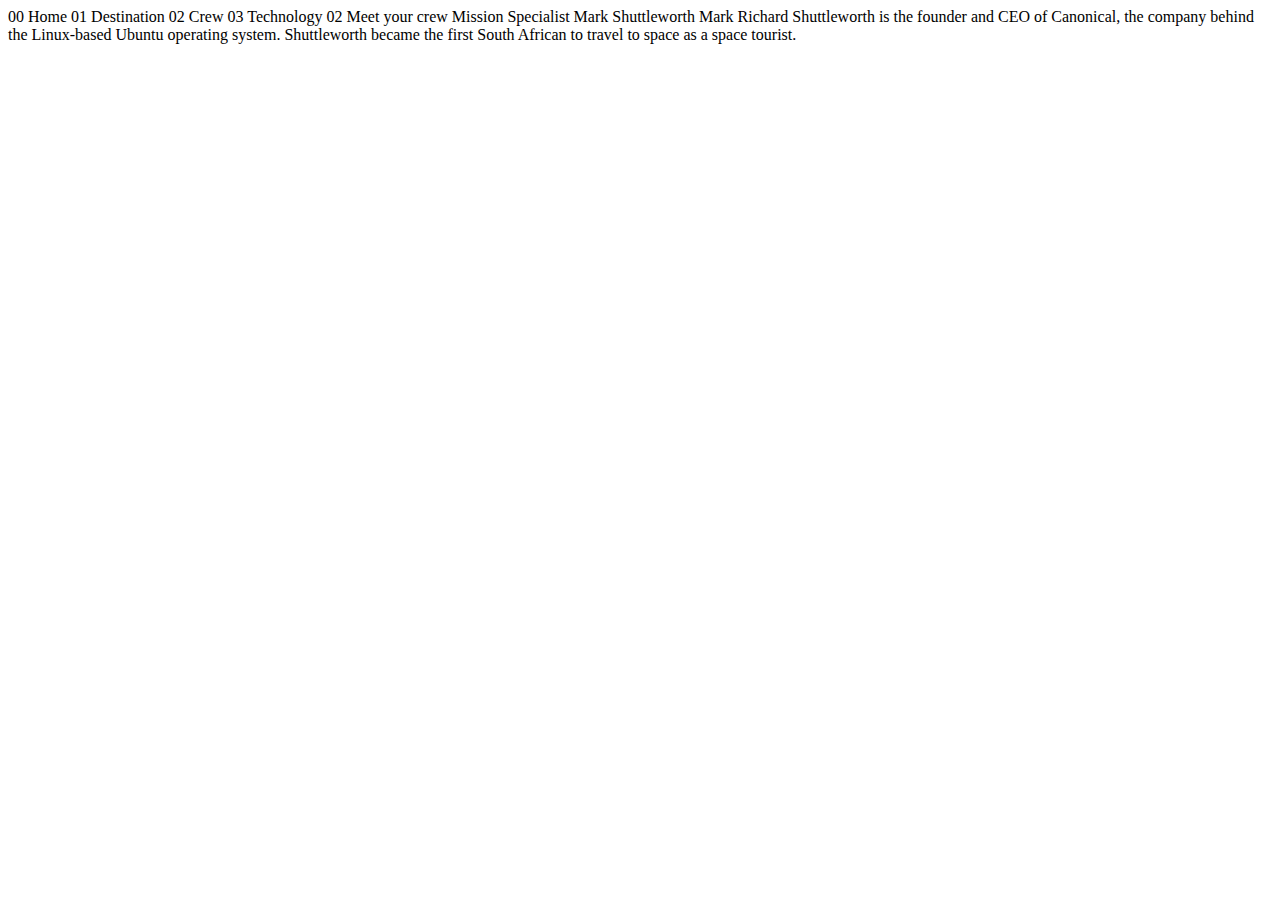
<file: travel_to_space/starter-code/not-used-html/crew-specialist.html>
<!DOCTYPE html>
<html lang="en">
<head>
  <meta charset="UTF-8">
  <meta name="viewport" content="width=device-width, initial-scale=1.0">

  <link rel="icon" type="image/png" sizes="32x32" href="./assets/favicon-32x32.png">
  
  <title>Frontend Mentor | Space tourism website</title>
</head>
<body>

  00 Home
  01 Destination
  02 Crew
  03 Technology

  02 Meet your crew

  Mission Specialist
  Mark Shuttleworth

  Mark Richard Shuttleworth is the founder and CEO of Canonical, the company behind 
  the Linux-based Ubuntu operating system. Shuttleworth became the first South 
  African to travel to space as a space tourist.
</body>
</html>
</file>
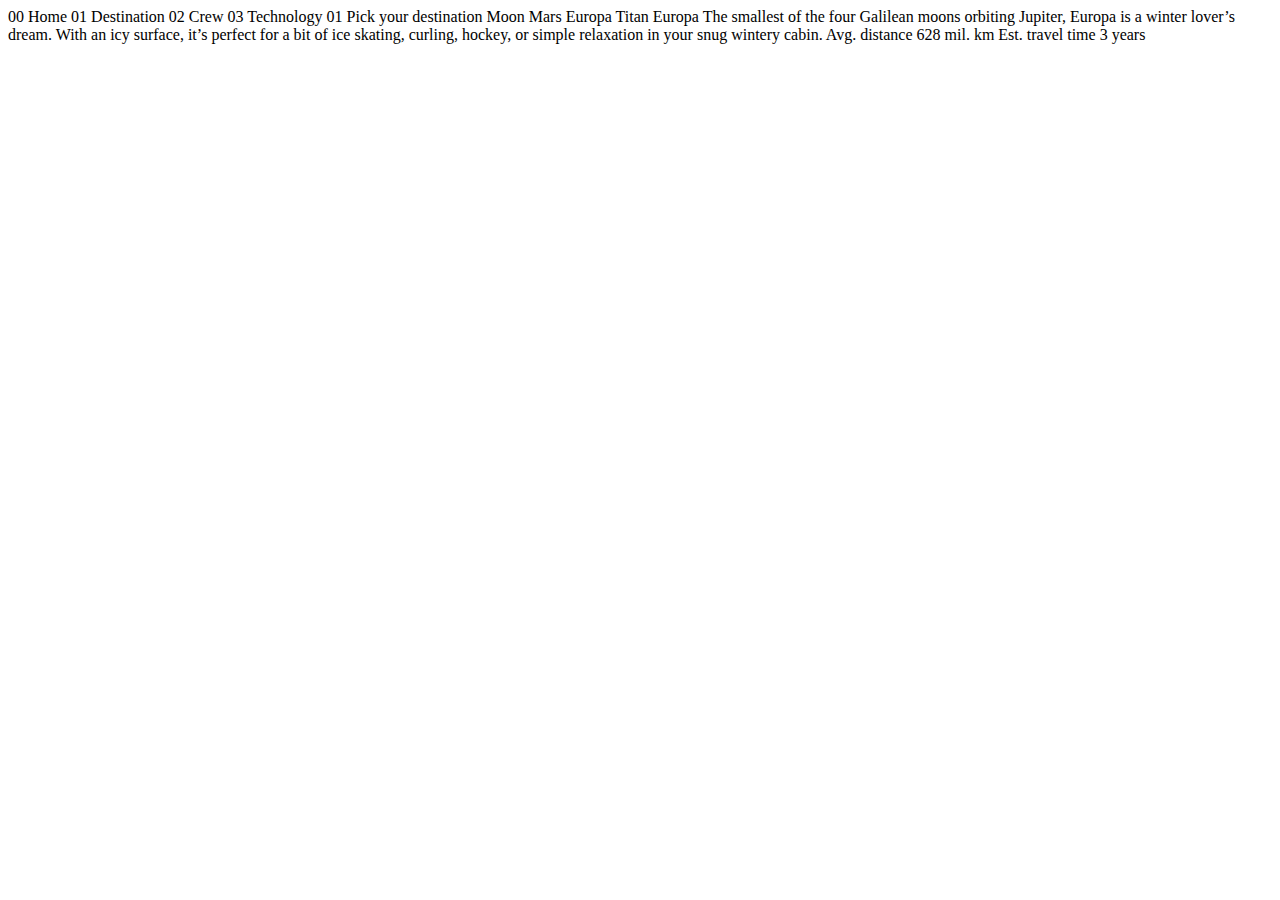
<file: travel_to_space/starter-code/not-used-html/destination-europa.html>
<!DOCTYPE html>
<html lang="en">
<head>
  <meta charset="UTF-8">
  <meta name="viewport" content="width=device-width, initial-scale=1.0">

  <link rel="icon" type="image/png" sizes="32x32" href="./assets/favicon-32x32.png">
  
  <title>Frontend Mentor | Space tourism website</title>
</head>
<body>

  00 Home
  01 Destination
  02 Crew
  03 Technology

  01 Pick your destination

  Moon
  Mars
  Europa
  Titan

  Europa

  The smallest of the four Galilean moons orbiting Jupiter, Europa is a 
  winter lover’s dream. With an icy surface, it’s perfect for a bit of 
  ice skating, curling, hockey, or simple relaxation in your snug 
  wintery cabin.

  Avg. distance
  628 mil. km

  Est. travel time
  3 years
</body>
</html>
</file>
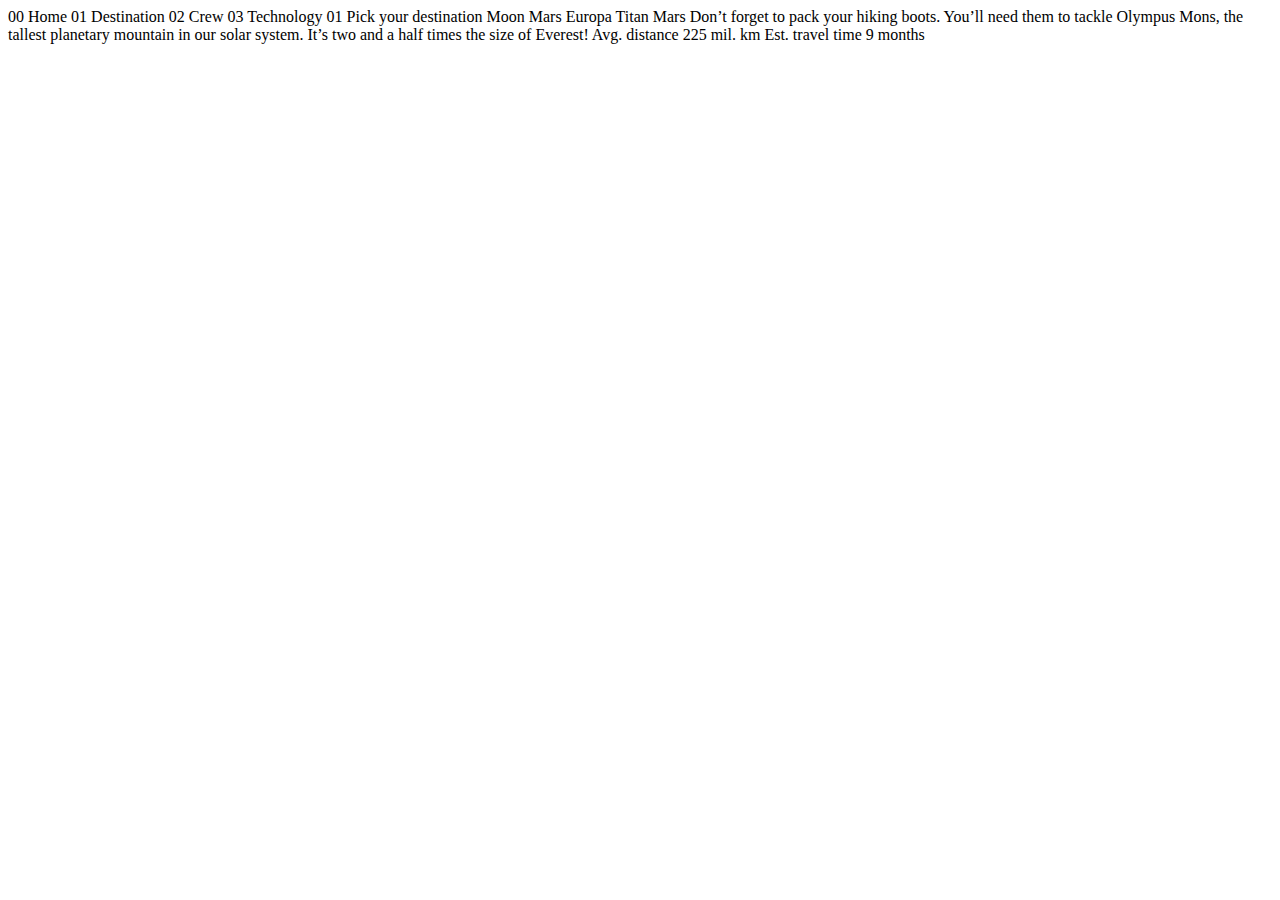
<file: travel_to_space/starter-code/not-used-html/destination-mars.html>
<!DOCTYPE html>
<html lang="en">
<head>
  <meta charset="UTF-8">
  <meta name="viewport" content="width=device-width, initial-scale=1.0">

  <link rel="icon" type="image/png" sizes="32x32" href="./assets/favicon-32x32.png">
  
  <title>Frontend Mentor | Space tourism website</title>
</head>
<body>

  00 Home
  01 Destination
  02 Crew
  03 Technology

  01 Pick your destination

  Moon
  Mars
  Europa
  Titan

  Mars

  Don’t forget to pack your hiking boots. You’ll need them to tackle Olympus Mons, 
  the tallest planetary mountain in our solar system. It’s two and a half times 
  the size of Everest!

  Avg. distance
  225 mil. km

  Est. travel time
  9 months
</body>
</html>
</file>
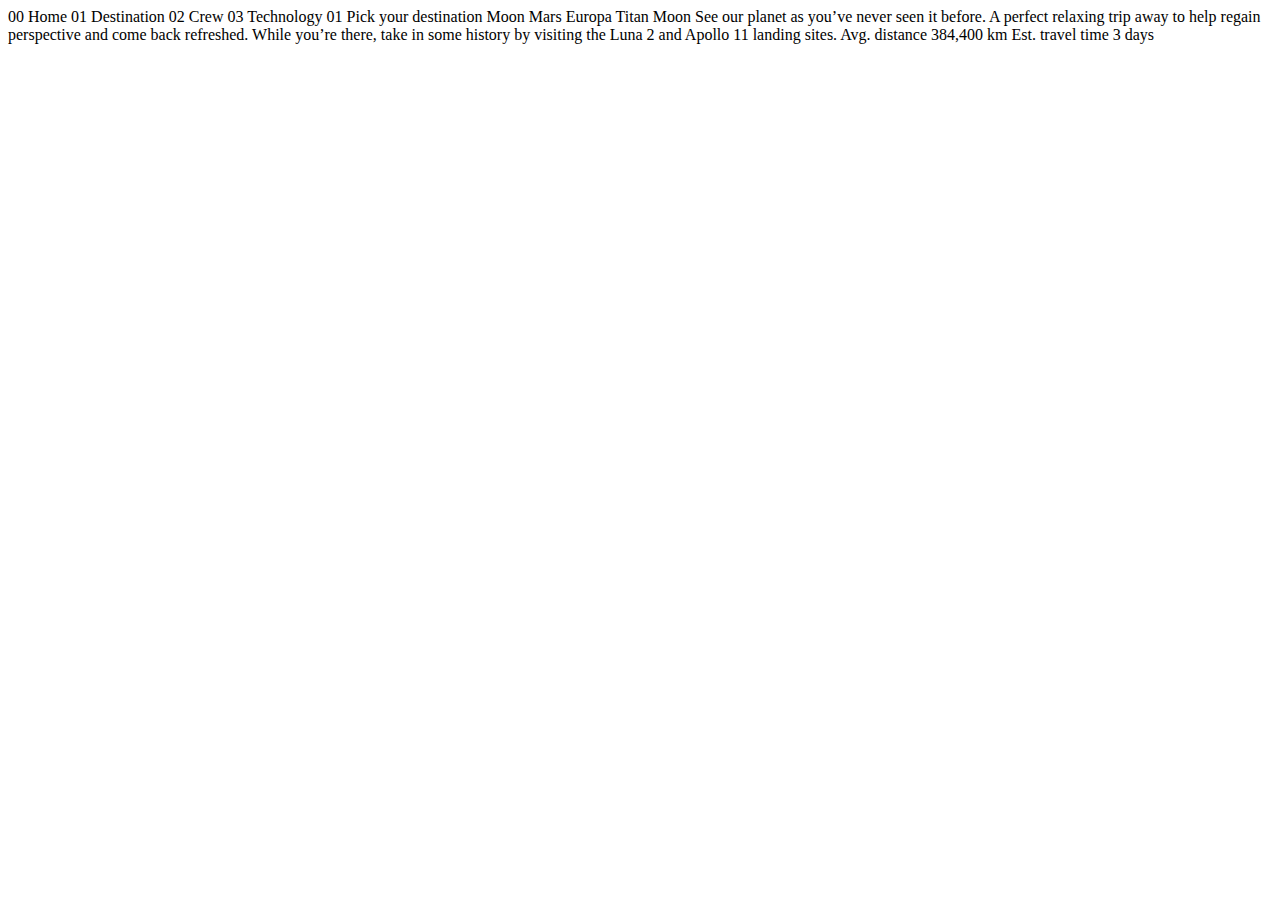
<file: travel_to_space/starter-code/not-used-html/destination-moon.html>
<!DOCTYPE html>
<html lang="en">
<head>
  <meta charset="UTF-8">
  <meta name="viewport" content="width=device-width, initial-scale=1.0">

  <link rel="icon" type="image/png" sizes="32x32" href="./assets/favicon-32x32.png">
  
  <title>Frontend Mentor | Space tourism website</title>
</head>
<body>

  00 Home
  01 Destination
  02 Crew
  03 Technology

  01 Pick your destination

  Moon
  Mars
  Europa
  Titan

  Moon

  See our planet as you’ve never seen it before. A perfect relaxing trip away to help 
  regain perspective and come back refreshed. While you’re there, take in some history 
  by visiting the Luna 2 and Apollo 11 landing sites.

  Avg. distance
  384,400 km

  Est. travel time
  3 days
</body>
</html>
</file>
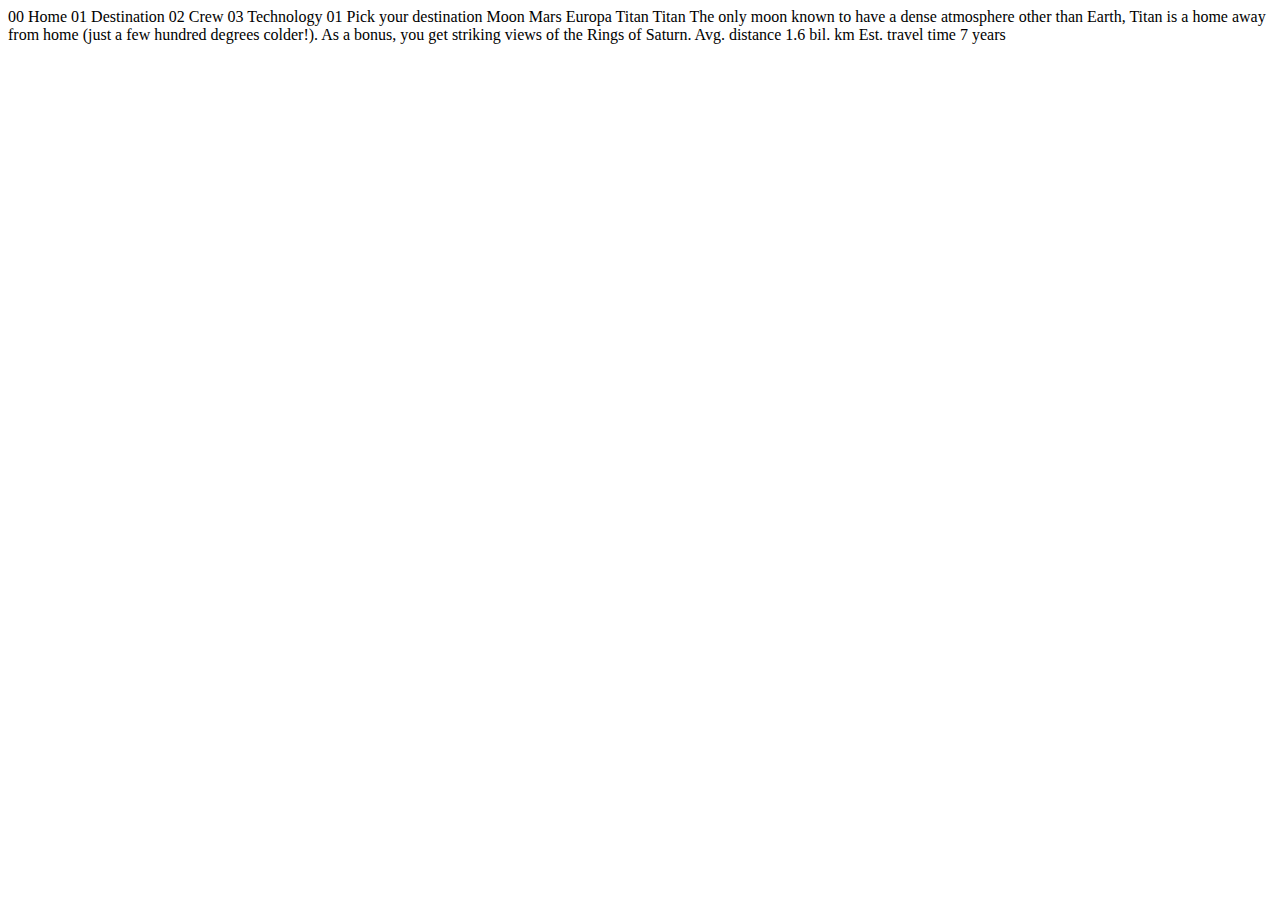
<file: travel_to_space/starter-code/not-used-html/destination-titan.html>
<!DOCTYPE html>
<html lang="en">
<head>
  <meta charset="UTF-8">
  <meta name="viewport" content="width=device-width, initial-scale=1.0">

  <link rel="icon" type="image/png" sizes="32x32" href="./assets/favicon-32x32.png">
  
  <title>Frontend Mentor | Space tourism website</title>
</head>
<body>

  00 Home
  01 Destination
  02 Crew
  03 Technology

  01 Pick your destination

  Moon
  Mars
  Europa
  Titan

  Titan

  The only moon known to have a dense atmosphere other than Earth, Titan 
  is a home away from home (just a few hundred degrees colder!). As a 
  bonus, you get striking views of the Rings of Saturn.

  Avg. distance
  1.6 bil. km

  Est. travel time
  7 years
</body>
</html>
</file>
<file: Dectinary/main.css>
*::-webkit-scrollbar{
    background-color: #383838;
    width:5px;
}
*::-webkit-scrollbar-thumb{
    background-color: #72f872;
    border-radius: 10px;
}
*::selection{
    background-color: yellow;
    color:black;
}
.form-word{
    display: flex;
    justify-content: center;
    align-items: center;
    margin-top:20px;
    height: 60px;
}
.form-word input{
    width:20%;
    height: 50%;
    font-size:18px;
    width:50%;
    border-radius: 50px;
    padding:10px;
    background-color: #ddd;
    border:none;
}
.form-word svg{
    position: absolute;
    width:20px;
    height: 20px;
    margin-left:43%;
    fill:#15ff00;
    cursor: pointer;
}
header{
    height: 40px;
    display:flex;
    flex-direction: row;
    justify-content: space-around;
    align-items: center;
}
header .icon{
    height: 30px;
    width:  30px;
}
header .icon svg{
    fill:#2bff00;
}
header .settings{
    display:flex;
    flex-direction:row;
    align-items: center;
}
#font{
    /* border: none; */
    background-color: transparent;
    padding: 5px;
}
.sun , .moon{
    display:none;
    width:20px;
    height: 20px;
    margin-left:30px;
    cursor: pointer;
}
.moon{
    fill:white;
}
.active{
    display:block;
}
.play{
    background-color: rgb(190, 132, 245);
    width:  50px;
    height: 50px;
    border-radius: 50%; 
    border:none;
    cursor: pointer;
    position: relative;
    display:none;
}
.play svg{
    fill:blueviolet;
    width:30px;
    height: 20px;
    margin-left:50%;
    margin-top:50%;
    transform:translateX(-40%) translateY(-50%);
}
.word{
    font-size:18px;
    font-weight: bold;
}
.audios{
    display:flex;
    justify-content: space-around;
    align-items: center;
}
.audios .word{
    font-size:35px;
    font-weight: bold;
}
option{
    color:green;
}
.meanings{
    display:flex;
    flex-direction: column;
}
.world-explain{
    display:flex;
    flex-direction: column;
    width:fit-content;
    padding:40px;
    align-items: flex-start;
    padding-left:15%;
}
@media screen and (max-width:480px) {
    .world-explain{
        padding:5px;
        padding-left: 10px;
    }
}
li{
    list-style-type:disc;
    font-size:20px;
    font-family: inherit;
}
span{
    font-weight: bold;
    font-size:24px;
    font-family: inherit;
}
</file>
<file: draw-app/main.css>
*{
    box-sizing:border-box;
}
body{
    width:100vw;
    height: 100vh;
    overflow:hidden;
}
#canvas{
    border:2px solid black;
    left:0;
}
.colors{
    width:40px;
    height:40px;
    background-color: aqua;
    position:absolute;
    border-radius:50%;
    z-index:99999;
    top:20px;
    left:15px;
    cursor:pointer;
}
.setting{
    position:absolute;
    top:20px;
    border:2px solid black;
    width:80px;
    left:15px;
    height:280px
}
.setting input{
    width:70px;
}
[color-data = 'green']{
    background-color: green;
    top:65px;
}
[color-data = 'blue']{
    background-color:blue;
    top:115px;
}
[color-data = 'red']{
    background-color:red;
    top:165px;
}
[color-data = 'black']{
    background-color:black;
    top:215px;
}
[color-data = 'white']{
    border-radius:10px 10px 4px 4px;
    background-color: white;
    border:2px solid black;
    width:30px;
    left:20px;
}
[color-data = 'white']::before{
    content:'';
    position:absolute;
    width:30px;
    height: 10px;
    top:2px;
    left:-4px;
    background-color: blue;
    border:2px solid black
}
/* .active::after{
    content:'';
    position:absolute;
    bottom:0;
    width:20px;
    height:5px;
    background-color: black;
} */
.active::after{
    content:'';
    position:absolute;
    background-color: black;

    left:-10px;
    top:10%;
    width:5px;
    height:30px
}
</file>
<file: qr-code-component-main/main.css>
*{
    box-sizing:border-box;
    margin:0;
    padding:0;
}
body{
    overflow:hidden;
}
.attribution {
    display:none;
}

.container{
    display: flex;
    flex-direction:column;
    justify-content: center;
    align-items:center;
    background-color:rgb(224, 229, 236);
    width:85vw;
    height:90vh;
    margin:auto;
    margin-top:35px;
    box-shadow: 4px 4px 20px 0px #b5b5b5;
}
.container .content{
    background-color:white;
    width:270px;
    height:400px;
    display: flex;;
    flex-direction:column;
    padding:15px;
    border-radius:10px;
    text-align:center;
}
.container .content img{
    border-radius:10px
}
.container .content .line1{
    padding-bottom:10px;
    padding-top:10px;
    font-weight:bold;
    color: rgb(0, 0, 87);
    font-size:20px;
}
.container .content .line2{
    color:rgb(173, 187, 207)
}
.style3{
    background-color:white;
    width:30px;
    height:100px;
    border: 10px dotted #8c8cf3;
    position:absolute;
    top:50%;
    translate:0 -100% 0;
}
.style1{
    position:absolute;
    background:pink;
    width:10px;
    height:80px;
    border-radius:10px;
    top:0;
    left:50%;
}
.style1::before{
    content:'';
    position:absolute;
    background:pink;
    width:10px;
    height:50px;
    border-radius:10px;
    top: 65%;
    left:200%;
    rotate:90deg;
}
.style2{
    position:absolute;
    background:transparent;
    width:30px;
    height: 30px;
    rotate:45deg;
    border-top:5px solid pink;
    border-left:5px solid pink;
    right:3%;
    top:50%;
}
.style2::before{
    content:'';
    position:absolute;
    background:transparent;
    width:30px;
    height: 30px;
    border-top:5px solid pink;
    border-left:5px solid pink;
    top:-150%;
    left:80%;
}
</file>
<file: Rock, Paper, Scissors game/style.css>
@import url('https://fonts.googleapis.com/css2?family=Barlow+Semi+Condensed:wght@600;700&display=swap');
*{
    margin:0;
    padding:0;
    box-sizing: border-box;
    font-family: 'Barlow Semi Condensed', sans-serif;
}
body{
    background:radial-gradient(circle at center, hsl(214, 47%, 23%) 0 , hsl(237, 49%, 15%) 100%);
    padding:40px;
}
header{
    display:flex;
    flex-direction: row;
    justify-content: space-between;
    padding:20px;
    min-width:200px;
    max-width:600px;
    border:2px solid hsl(217, 16%, 45%);
    border-radius: 15px;
    margin:auto;
}
header .game-header{
    color:white;
    line-height: .82;
}
header .score{
    background-color: white;
    padding: 10px 20px;
    min-width:40px;
    max-width:90px;
    display:flex;
    justify-content: center;
    align-items: center;
    flex-direction: column;
    font-weight: bold;
    border-radius: 12px;
}
header .score span{
    color:hsl(229, 64%, 46%);
}
header .score h1{
    color:hsl(229, 25%, 31%);
}


.chose{
    min-width:200px;
    max-width:600px;
    margin:auto;
    margin-top:60px;;
    /* display: flex; */
    flex-direction: column;
}
.chose .top{
    display:flex;
    justify-content: space-around;
}
.chose .top div , .chose .bottom{
    background-color: white;
    outline:15px solid hsl(229, 64%, 46%);
    box-shadow: inset 0px 0px 10px 3px hsl(217, 16%, 45%);
}
.chose .top div , .chose .bottom{
    width:100px;
    height: 100px;
    border-radius: 50%;
    display:flex;
    justify-content: center;
    align-items: center;
    cursor: pointer;
}
.chose .top div:hover , .chose .bottom:hover{
    background:#ddd;
}
.chose .bottom{
    position: relative;
    align-self: center;
    margin-top:50px;
}

.result{
    min-width:200px;
    max-width:600px;
    margin:auto;
    margin-top:60px;;
    /* display: flex; */
    flex-direction: row;
    justify-content: space-between;
}
.result div{
    width:100px;
    height: 100px;
    border-radius: 50%;
    display:flex;
    justify-content: center;
    align-items: center;
    cursor: pointer;
    background-color: white;
    outline:15px solid hsl(229, 64%, 46%);
    box-shadow: inset 0px 0px 10px 3px hsl(217, 16%, 45%);
}
.result nav{
    width:25%;
}
.result nav h1{
    color:white;
    font-size:40px;
    margin-bottom:10px;
}
.result nav button{
    width:100%;
    padding:5px 0;
    color:hsl(229, 64%, 46%);
    cursor: pointer;
    border:none;
    border-radius: 10px;
}
.result nav button:hover{
    background-color: #DDDE;
}
.result nav button:active{
    border:1px solid blue;
}
.result nav{
    display:flex;
    flex-direction: column;
    align-items: center;
    gap:20px;
}
.result .final-result{
    display:flex;
    flex-direction: column-reverse;
}
.result nav h2{
    color:white;
}
.result .show-result{
    align-self: end;
}
section{
    display: none;
}
.active{
    display:flex;
}

@media screen and (max-width:375px){
    header .score{
        padding: 0px 10px;
    }
    header .game-header{
        font-size:12px;
    }
}
@media screen and (max-width:347px){
    .chose .top div , .chose .bottom{
        width:80px;
        height: 80px;
    }
    .result div{
        width:80px;
        height: 80px;
    }
    .result{
        max-width:400px;
        min-width:140px;
        flex-direction: column;
        gap:40px;
        justify-items: center;
        align-items: center;
    }
}
</file>
<file: typing project/main.css>
body{
    background-image:url('typewriter-g7fac3544f_1920.jpg');
    background-repeat:no-repeat;
    background-size: 100% 250%;
    overflow:hidden;
}
.header{
    font-size: 30px;
    background: #bebece;
    width:200px;
    text-align: center;
    padding:10px;
    border-radius: 20px;
    animation-name:move;
    animation-duration:2s;
    animation-fill-mode:forwards;
}
#seconds-counter{
    position:absolute;
    top:10%;
    left:10%;
    background:black;
    padding:4px;
    color:white;
    border-radius:10px
}
.start{
    position:absolute;
    top:7%;
    font-size:30px;
    background:rgb(134, 134, 134);
    padding:5px;
    border-radius:10px;
    color:white;
    opacity:0;
    transition:500ms;
}
@keyframes move{
    form{margin-left:0}
    to{margin-left:40% }
}
.container{
    background-color:rgba(160, 160, 160, 0.473);
    padding:20px;
    width:1000px;
    margin:auto;
    border-radius:100px;
    position:relative;
}
.words{
    display:flex;
    flex-wrap: wrap;
    gap:14px;
    width: 600px;
    margin:auto;
    background: rgb(204, 204, 255);
    padding: 30px;
    font-size:30px;
    border-radius:50px;
    box-shadow: 4px 6px 11px 1px #9494c8;
}
input{
    width:400px;
    height:40px;
    margin-left:50%;
    translate:-50%;
    margin-top:30px;
    border:2px solid rgb(3, 3, 121);
    font-size:30px;
    border-radius:20px;
    background-color: #727e7eb2;
    color:white;
    padding:10px;
}
*{
    box-sizing: border-box;
    margin:0;
    padding:0;
}
body{
    overflow: hidden;
}
.background{
    border-radius:50%;
    width:10px;
    height:10px;
    position:absolute;
    /* background:white; */
    background: #9393aa75;
    animation-name:ground;
    /* animation-play-state:running; */
    animation-duration: 2s;
    animation-fill-mode:forwards;
    z-index:1;
    top:0;
    left:0;
    /* animation-play-state: ; */
}
@keyframes ground{
    from{width:1px;height:1px;}
    to{ width:2100px ; height:2100px;
    left:-29.5%;
    top:-30%;}
}
.wellcome{
    background-color:rgba(28, 77, 168, 0.541);
    width:50%;
    margin-left:0%;
    translate:-50% 0 0;
    display: flex;
    flex-direction:column;
    justify-content: center;
    align-items: center;
    gap:10px;
    margin-top:10%;
    height:300px;
    border-radius:20px;
    z-index:9999;
    position:absolute;
    transition:2s;
    color:white
}
.wellcome h1{
    margin-bottom:100px;
    background:blue;
    padding:10px;
    border-radius: 10px;
    animation-name:rotate;
    animation-duration:3s;
    animation-fill-mode: forwards;
}
@keyframes rotate{
    from{rotate: 0deg}
    to{rotate: 720deg}
}
.wellcome h2{
    margin-bottom:10px;
}
.wellcome .difficulty{
    margin-bottom:30px
}
.wellcome .difficulty button{
    background-color: red;
    color:white;
    padding:4px;
    border-radius:20px;
    border:4px solid red;
    transition:40ms;
}
.wellcome .difficulty button:active{
    border: 4px solid aquamarine;
}
</file>
<file: url-shortening-api-master/main.css>
*{
    box-sizing:border-box;
    padding:0;
    margin: 0;
    text-align: center;
}
html{
    scroll-behavior: smooth;
}
body{
    scroll-behavior: auto;
}
:root{
    --Gray: hsl(0, 0%, 75%);  
    --Grayish-Violet: hsl(257, 7%, 63%);    
    --Very-Dark-Blue: hsl(255, 11%, 22%);   
    --Very-Dark-Violet: hsl(260, 8%, 14%);
    --Cyan: hsl(180, 66%, 49%);
    --Dark-Violet: hsl(257, 27%, 26%);
    --Red: hsl(0, 87%, 67%);   
}
body{
    font-size:18px;
    overflow-x:hidden;
}
textarea{
    position:absolute;
    opacity:0;
    width:0;
    height:0;
    z-index:-999;
}
a{
    cursor:pointer;
}
button{
    cursor:pointer; 
}
div{
    flex-wrap:wrap;
}
/* 
- Mobile: 375px
- Desktop: 1440px */


header{
    display:flex;
    flex-direction:row;
    align-items:center;
    justify-content:space-around
}
.header-item-left{
    display: flex;
    flex-direction:row;
    align-items: center;
    justify-content: space-between;
    gap:20px;
    color:var(--Grayish-Violet);
}
.header-item-left h1{
    color:var(--Dark-Violet);
    cursor:pointer;
    margin-right:20px;
}
.header-item-left span{
    cursor: pointer;
    transition:200ms;
}
.header-item-left span:hover{
    color:var(--Very-Dark-Blue)
}
/* .header-item-right{
} */
.login{
    color:var(--Grayish-Violet);
    background:transparent;
    border:none;
    margin-right:20px;
    font-size:15px;
    padding:9px;
    border-radius:20px;
    transition: 200ms;
    cursor:pointer;
}
.sigin{
    color:var(--Grayish-Violet);
    background:transparent;
    border:none;
    font-size:15px;
    padding:9px;
    border-radius: 20px;
    transition:200ms;
    cursor:pointer;
}
.haeder-item-right button:hover{
    background-color:var(--Cyan);
    color:white
}

/* #############
############# */
.work{
    display:flex;
    align-items: center;
    justify-content: space-around;
}
.body1-text{
    display:flex;
    flex-direction:column;
    width:450px;
    text-align: center;
}
.body1-text h1{
    color:var(--Dark-Violet);
    font-size:50px;
    font-family:Arial, Helvetica, sans-serif;
    font-weight: 900;
}
.body1-text h3{
    color:var(--Grayish-Violet)
}
.body1-text button{
    display:flex;
    justify-self: center;
    width:90px;
    margin-left:30px;
    margin-top:30px;
    background:var(--Cyan);
    padding:10px;
    border-radius:20px;
    color:white;
    border:none;
    cursor:pointer;
}
.links{
    width:80%;
    height:100px;
    margin:auto;
    background-image: url('./images/bg-shorten-desktop.svg');
    background-size: cover;
    background-color:var(--Dark-Violet);
    border-radius: 10px;
    display: flex;
    justify-content: center;
    align-items: center;
    gap:40px
}
.links input{
    width:30%;
    height:40%;
    border-radius: 10px; 
    padding:10px;
    border:none;
}
.links button{
    padding:10px;
    border-radius:20px;
    border:none;
    background-color:var(--Cyan);
    color:white;
    font-weight: 600;
    font-size:15px;
    cursor:pointer;
}
.body2{
    background-color:var(--Gray);
    position:relative;
}
.body2::before{
    content: '';
    background-color:var(--Gray);
    top:-60px;
    position:absolute;
    width:100%;
    height:80px;
    left:0; 
    z-index:-9999;
}
.statistics{
    width:450px;
    text-align: center;
    margin:auto;
}
.statistics h1{
    font-family:sans-serif;
    padding:20px;
    color:var(--Very-Dark-Violet);
}
.statistics span{
    color:hsl(256, 4%, 51%);
    font-size:19px;
}
.icons{
    display:flex;
    justify-content:space-around;
    align-items:center;
    margin-top:100px;
    padding-bottom:50px;
}
.icon{
    display:flex;
    flex-direction:column;
    width:400px;
    padding:40px;
    padding-top:100px;
    background-color:white;
    z-index:999;
    border-radius:20px;
    position:relative;
    padding-bottom: 50px;
}
.icon h2{margin-bottom:12px; color:var(--Dark-Violet);
}
.icon span{
    color:var(--Grayish-Violet)
}
#icon1{
    margin-bottom:80px;
}
#icon3::before{
    content:'';
    width:80px;
    height: 80px; 
    border-radius:50%;
    position:absolute;
    background-image: url('./images/icon-fully-customizable.svg');
    background-size:40px 40px;
    background-repeat: no-repeat;
    background-position: 50% 50%;
    background-color:var(--Dark-Violet);
    top:-30px;
    left:30px;
}
#icon2::before{
    content:'';
    width:80px;
    height: 80px; 
    border-radius:50%;
    position:absolute;
    background-image: url('./images/icon-detailed-records.svg');
    background-size:40px 40px;
    background-repeat: no-repeat;
    background-position: 50% 50%;
    background-color:var(--Dark-Violet);
    top:-30px;
    left:30px;
}
#icon1::before{
    content:'';
    width:80px;
    height: 80px; 
    border-radius:50%;
    position:absolute;
    background-image: url('./images/icon-brand-recognition.svg');
    background-size:40px 40px;
    background-repeat: no-repeat;
    background-position: 50% 50%;
    background-color:var(--Dark-Violet);
    top:-30px;
    left:30px;
}
#icon3{
    margin-top:80px;
}
.decore-line{
    width:80%;
    height:10px;
    background-color:var(--Cyan);
    position:absolute;
    z-index:0
}

.bost {
    background-color: var(--Dark-Violet);
    height:200px;
    background-image:url('./images/bg-boost-desktop.svg');
    display:flex;
    justify-content: center;
    align-items: center;
    flex-direction:column;
    gap:30px;
    color:white;
    font-weight: 900;
    font-family:sans-serif
}
.bost button{
    padding:10px;
    border-radius:20px;
    border:none;
    background-color:var(--Cyan);
    color:white;
    font-weight: 600;
    font-size:15px;
    cursor: pointer;
}
footer{
    display: flex;
    justify-content: space-around;
    align-items:center;
    background:var(--Very-Dark-Violet);
    color:var(--Grayish-Violet);
    height:250px;
}
footer h6{
    padding:5px;
    font-size: 15px;
}
h6:first-child{
    color:white;
    font-size:18px;
}
.Shortly h2{
    color:white;
    font-size:35px;
}
.link{
    background:white;
    width:70%;
    margin:auto;
    margin-top:20px;
    padding:10px;
    display:flex;
    justify-content:space-around;
    align-items:center;
    border-radius:20px;
    position:relative;
}
.link a {
    text-decoration:none;
    margin-left:40px;
    z-index:999999;
    cursor:pointer;
}
.link button{
    margin-right:40px;
    border:none;
    background:var(--Cyan);
    padding:10px;
    border-radius:20px;
    transition:300ms;

}
.link .copy{
    position:absolute;
    right:0;
    top:20%;
}
.link button:hover{
    background:hsl(170, 60%, 40%);
    color:white;
}


@media (max-width:600px){
    body{
        overflow-x:hidden;
    }
    .header-item-left span{
        display: none;        
    }
    footer{
        flex-direction:column;
        height: 560px;
    }
    .work{
        flex-direction: column-reverse;
    }
    .body1-text{
        text-align: center;
        margin-right:300px;
    }
    .body1-text h1{
        font-size:35px;
    }
    .body1-text h3{
        font-size:20px;
    }
    .links{
        display:flex;
        flex-direction:column;
        width:90%;
        height:200px;
        margin:auto;
        background-image: url('./images/bg-shorten-desktop.svg');
        background-size: cover;
        background-color:var(--Dark-Violet);
        border-radius: 10px;
        display: flex;
        justify-content: center;
        align-items: center;
        gap:20px;
        padding:20px;
    }
    .links input{
        width:90%;
    }
    #my-links{
        flex-wrap:nowrap;
        width:140%;
        margin-left:50%;
        translate: -50% 0 0 ;
    }
    .link{
        flex-direction: column;
        justify-content: start; 
        align-items: flex-start;
    }
    .link .copy{
        right:-40px;
        top:0;
    }
    .link a{
        /* font-size:30px;
        position:relative;
        padding-bottom:10px; */
        display: none;
    }/*.link a::before{
        content:'';
        width:400px;
        height: 1px;
        background-color: rgb(174, 175, 177);
        position:absolute;
        bottom:0;
        left:-50%;
    } */
    .link span{
        font-size: 20px;
        position: relative;
        padding-bottom:10px;
    }
    .link span::before{
        content:'';
        width:400px;
        height: 1px;
        background-color: rgb(174, 175, 177);
        position:absolute;
        bottom:0;
        left:0%;
    }
    .link .delete{
        display: flex;
        justify-self: center;
        align-self: center;
        margin-top:20px;
        width:55%;
        text-align: center;
        justify-content: center;
        font-size: 16px;
    }
}
/* @media (max-width:1440px){

} */
</file>
<file: travel_to_space/starter-code/main.css>
*{
    margin:0;
    padding:0;
}

body{
    /* background-image: url('./assets//home/background-home-desktop.jpg'); */
    margin:0;
    padding:0;
    overflow:hidden;
}
button{
    cursor:pointer;
}
/* backgrounds */
.background-home{
    position:absolute;
    width:100vw;
    height: 100vh;
    z-index:-9999;
    top:0;
    background-image: url('./assets/home/background-home-desktop.jpg') !important;
}
.background-dest{
    position:absolute;
    width:100vw;
    height: 100vh;
    z-index:-9999;
    top:0;
    background-image: url('./assets/destination/background-destination-desktop.jpg');
}
.background-crew{
    position:absolute;
    width:100vw;
    height: 100vh;
    z-index:-9999;
    top:0;
    background-image: url('./assets/crew/background-crew-desktop.jpg');
}
.backgroun-tec{
    position:absolute;
    width:100vw;
    height: 100vh;
    z-index:-9999;
    top:0;
    background-image: url('./assets/technology/background-technology-desktop.jpg');
}

a{
    cursor:pointer;
    text-decoration:none;
    color:white;
}
header{
    display:flex;
    flex-direction:row;
    color:white;
    justify-content: space-between;
    align-items:center;
    margin-top:30px;
}
header nav{
    color: white;
    font-size:18px;
    display: flex;
    justify-content:space-between;
    gap:40px;
    font-family:Arial, Helvetica, sans-serif;
    padding-right:130px;
    background-color:rgba(180, 180, 180, 0.089);
    height: 90px;
    padding-left:50px;
    align-items:center;
    backdrop-filter: blur(10px);
    position:relative;
}
header nav::before{
    content:'';
    width:500px;
    height:1px;
    position:absolute;
    background-color:rgba(255, 255, 255, 0.219);
    left:-64%;
}
nav a{
    position:relative;
    transition:0.6s;
}
.active{
    padding-bottom:40px;
    padding-top:30px;
    border-bottom:5px solid white;
}
header svg{
    margin-left:30px;
}

.home-body .travel{
    display: flex;
    flex-direction:column;
    color:rgb(202, 188, 188);
    margin-top:15%;
   transform: translatey(-50%);
   margin-left:10%;
   font-size:20px;
   width:500px;
}
.travel h1{
    font-size:80px;
    font-weight: 300;
    font-family:sans-serif;
    color:white;
    padding-top:20px;
}
.travel h3{
    font-size:17px;
    font-family:sans-serif;
    font-weight:300;
}
.explore{
    background-color:white;
    width:150px;
    height:150px;
    border-radius:50%;
    display: flex;
    justify-content: center;
    align-items:center;
    text-align:center;
    font-weight:bolder;
    font-size:25px;
    font-family:sans-serif;
    font-weight: 300;
    color:rgb(46, 45, 45);
    position:absolute;
    bottom:100px;
    right:80px;
}
/* end the home */
.dest-body{
    display:none;
}
.home-body{
    display:block;
}
/* make the dist block */


.dest-body .dest-head{
    color:white;
    z-index:9;
    font-size:20px;
    margin-left:10%;
    margin-top:5%;
    font-family:sans-serif;
}
.dest-head span{
 color:rgb(168, 163, 163);
 margin-right:20px;
}
.dest-component{
    display:flex;
    justify-content: space-around;
    align-items: center;
    margin-top:60px;
}
.dest-component img{
    width:300px;
    height:300px;
    animation-name:rotate;
    animation-duration:50s;
    animation-timing-function: linear;
    animation-fill-mode: forwards;
    animation-iteration-count: infinite;
}
@keyframes rotate{
    0%{
        rotate:0 0 0;
    }
    100%{
        rotate: 360deg;
    }
}
.travel button{
    color:white;
    background-color:transparent;
    border:none;
    font-size:17px;
    padding:10px;
    border-radius:20px;
    position:relative;
    bottom:50px;
}
.travel button:hover{
    background-color:blue;
}
.planes{
    display:flex;
    flex-direction:column;
    justify-content:center;
    text-align:start;
    max-width:380px;
}
.planes div h1{
    color:white;
    font-size:80px;
    font-family:'Open Sans', 'Helvetica Neue', sans-serif;
    font-weight: 300x;
}
.planes div{
    position:relative;
    bottom:40px;
}

.planes div span{
    color:rgb(194, 194, 194);
    display:flex;
    flex-direction:column;
    justify-content:center;
    text-align:start;
    max-width:380px;
}
.crew-body{
    display: none;
}
.tec-body{
    display: none;
}
.about-plane{
    display:flex;
    flex-wrap:wrap;
    justify-content: space-between;
    align-items:center;
    color:white;
    border-top:2px solid white;
    padding-top:10px;
}
.about-plane h3{
    padding-left:20px;
    padding-right:20px;
    padding-top:20px;
    font-size:30px;
    font-weight:300;  
}
.about-plane span{
    padding-left:20px;
    padding-right:20px;
}
.mars{
    display:none;
}
.moon{
    display:none;
}
.europa{
    display:none;
}
.titan{
    display:none;
}

.active1{
    display:flex;
    flex-direction: column;
}
.crew-body{
    display: flex;
    align-items: center;
    justify-content: start;
    display:none;
}
.crew-body img{
    width:300px;
    height: 400px;
    position:absolute;
    bottom:0;
    right:10%;
}
.about-crew .meet-crew{
    padding-bottom:20px;  
    font-size:20px;
}
.about-crew span{
    font-size: 24px;
}
.about-crew > span{
    display:block;
    margin-bottom:10px;
    margin-top:50px;
    font-size:30px;
}
.about-crew h1{
    font-size:40px;
    margin-bottom:10px;
}
.about-crew h6{
    font-size:16px;
    font-weight: 300;
    font-family: 'open sans'
}
.crew-in{
    position:absolute;
    bottom:5%;
    left:7%;
}
.about-crew{
    color:white;
    max-width:450px;
    margin-top:200px;
    translate: 0 -50%;
    margin-left:100px;
    display:none;
}.meet-crew{
    display:flex;
    gap:10px;
}
.active2{
    display:block;
}
.tec-body{
    display:none;
    color:white;
}
.tec-body h1 span{
    color:rgb(145, 140, 140);
}
.tec-body h1{
    margin-left:50px;
    margin-top:30px;
}
.vehicle{
    display:flex;
    flex-direction:row;
    justify-content:flex-start;
    margin-top:80px;
    gap:90px;
}
.rocket img{
    position:absolute;
    bottom:40px;
    right:0;
    width:380px;
    height:400px;
}
.vehicle .about-travel{
    display:flex;
    flex-direction:column;
    justify-content: start;
    align-items:flex-start;
    gap:20px;
}
.vehicle .about-travel button{
    width:90px;
    height:90px;
    border-radius:50%;
    border: 3px solid black;
    font-size:30px;
}
.active3{
    color:white;
    background-color:rgb(77, 75, 75)
}
.step1{
    max-width:600px;
    display:none;
}
.step1 h1{
    padding-top:30px;
    padding-bottom: 30px;
    margin:0;
}
.step1 h3{
    color:rgb(192, 201, 209)
}
.step2{
    max-width:600px;
    display:none;
}
.step2 h1{
    padding-top:30px;
    padding-bottom: 30px;
    margin:0;
}
.step2 h3{
    color:rgb(192, 201, 209)
}


.step3{
    max-width:600px;
    display:none;
}
.step3 h1{
    padding-top:30px;
    padding-bottom: 30px;
    margin:0;
}
.step3 h3{
    color:rgb(192, 201, 209)
}
.active4{
    display:block;
}
</file>
